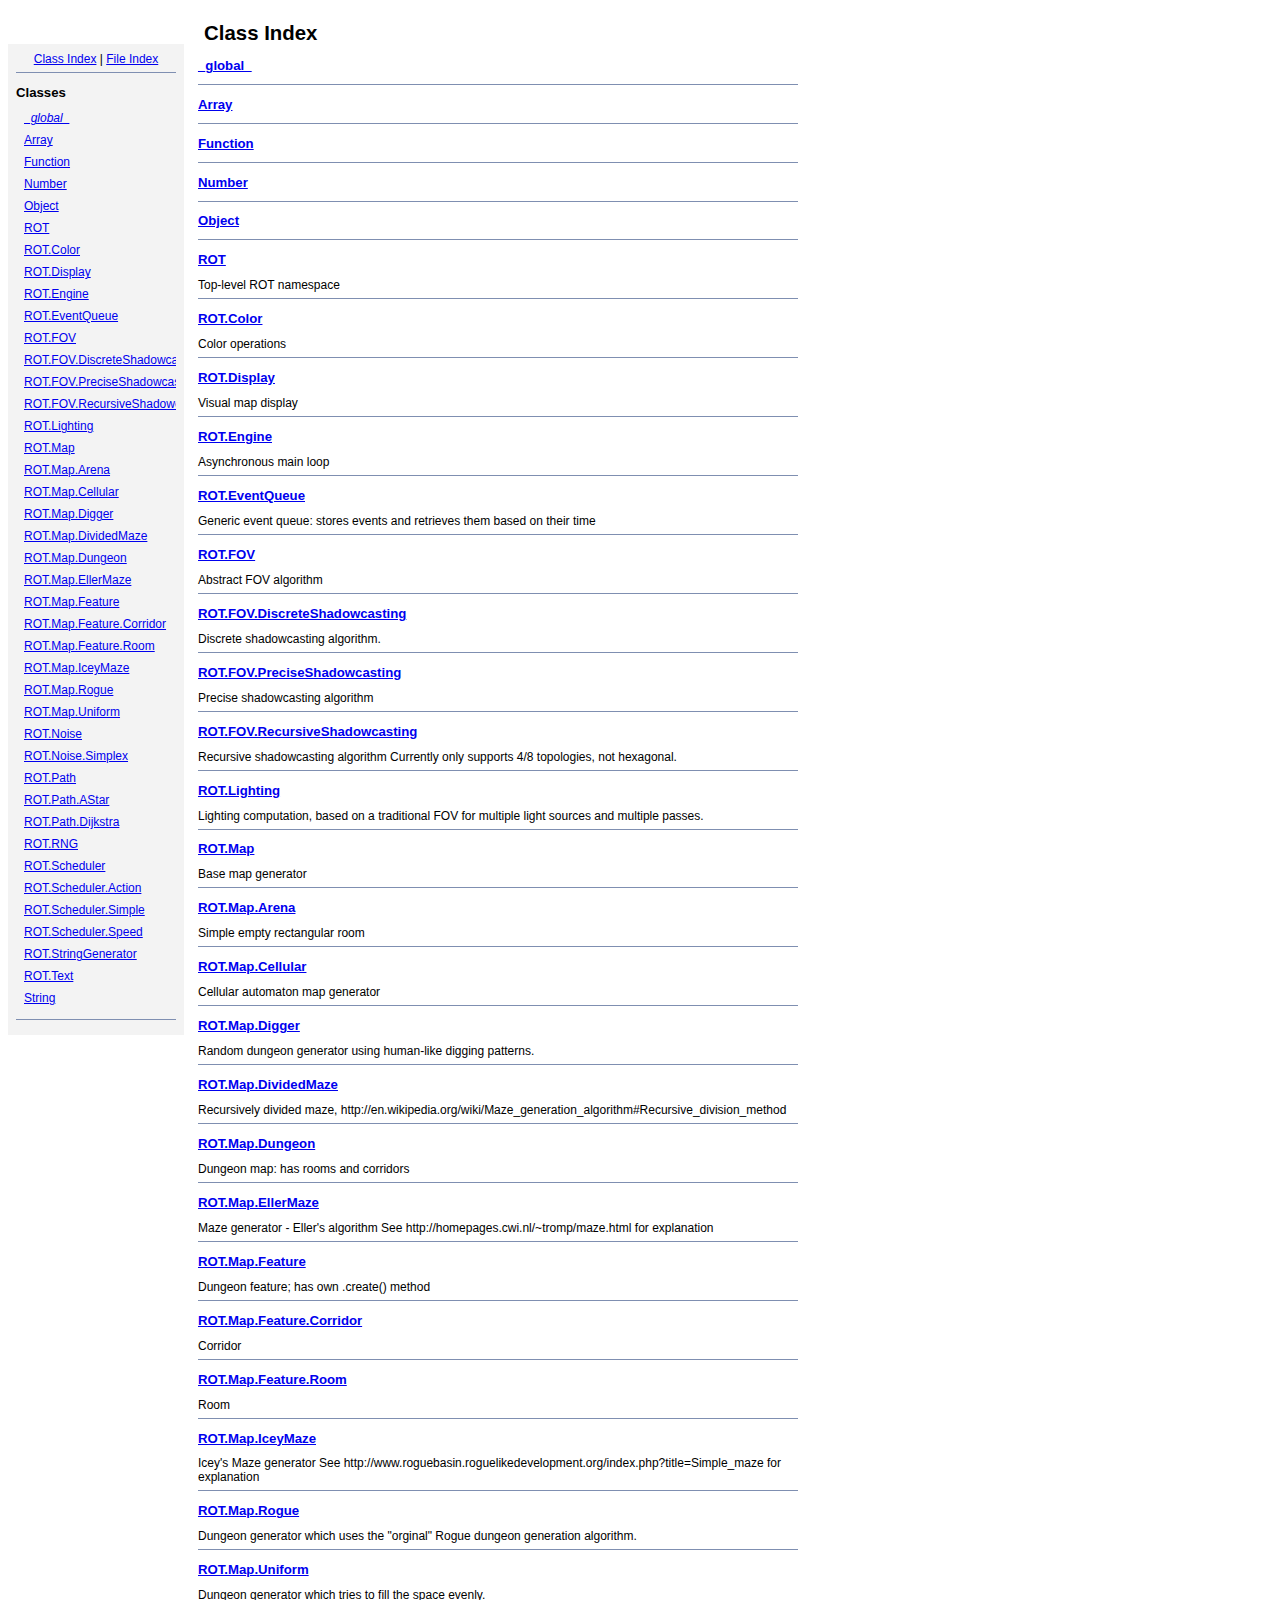
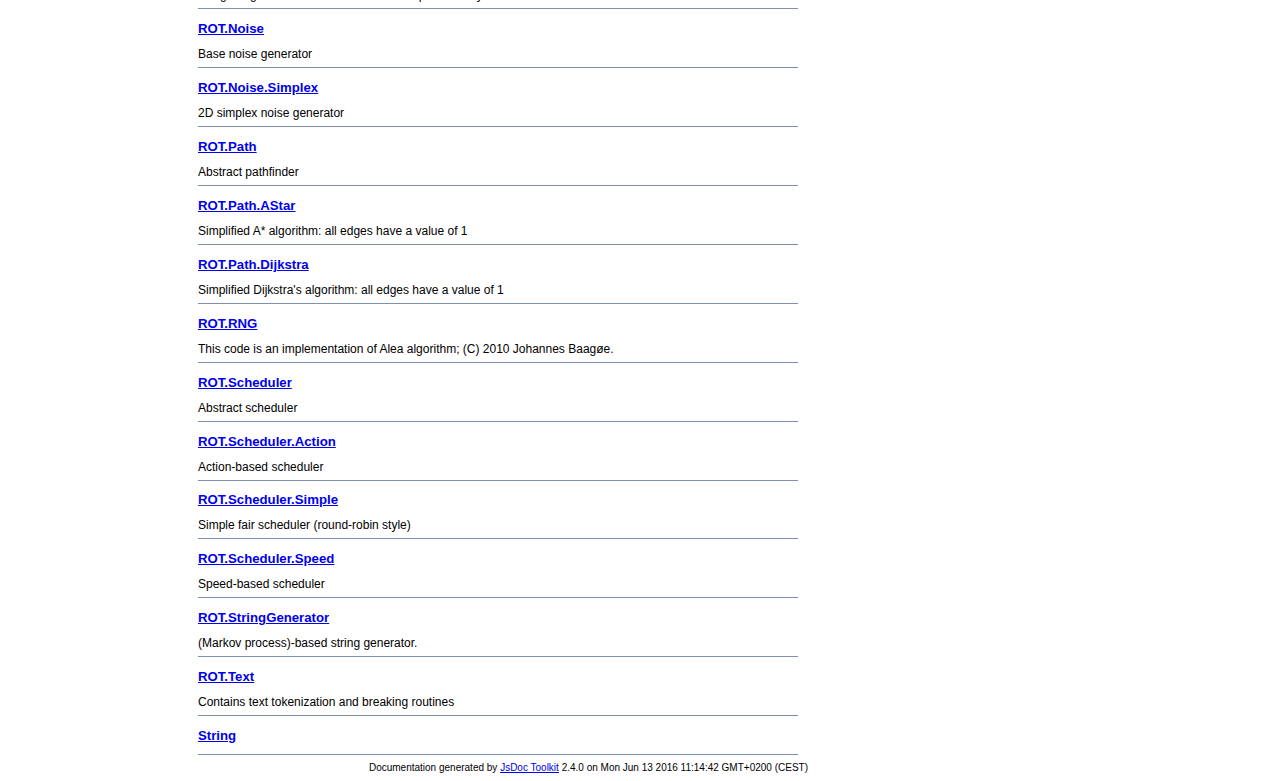
<file: doc/index.html>
<!DOCTYPE html PUBLIC "-//W3C//DTD XHTML 1.0 Transitional//EN"
        "http://www.w3.org/TR/xhtml1/DTD/xhtml1-transitional.dtd">
<html xmlns="http://www.w3.org/1999/xhtml" xml:lang="en" lang="en">
	<head>
		<meta http-equiv="content-type" content="text/html; charset=utf-8" />
		
		<title>JsDoc Reference - Index</title>
		<meta name="generator" content="JsDoc Toolkit" />
		
		<style type="text/css">
		/* default.css */
body
{
	font: 12px "Lucida Grande", Tahoma, Arial, Helvetica, sans-serif;
	width: 800px;
}

.header
{
	clear: both;
	background-color: #ccc;
	padding: 8px;
}

h1
{
	font-size: 150%;
	font-weight: bold;
	padding: 0;
	margin: 1em 0 0 .3em;
}

hr
{
	border: none 0;
	border-top: 1px solid #7F8FB1;
	height: 1px;
}

pre.code
{
	display: block;
	padding: 8px;
	border: 1px dashed #ccc;
}

#index
{
	margin-top: 24px;
	float: left;
	width: 160px;
	position: absolute;
	left: 8px;
	background-color: #F3F3F3;
	padding: 8px;
}

#content
{
	margin-left: 190px;
	width: 600px;
}

.classList
{
	list-style-type: none;
	padding: 0;
	margin: 0 0 0 8px;
	font-family: arial, sans-serif;
	font-size: 1em;
	overflow: auto;
}

.classList li
{
	padding: 0;
	margin: 0 0 8px 0;
}

.summaryTable { width: 100%; }

h1.classTitle
{
	font-size:170%;
	line-height:130%;
}

h2 { font-size: 110%; }
caption, div.sectionTitle
{
	background-color: #7F8FB1;
	color: #fff;
	font-size:130%;
	text-align: left;
	padding: 2px 6px 2px 6px;
	border: 1px #7F8FB1 solid;
}

div.sectionTitle { margin-bottom: 8px; }
.summaryTable thead { display: none; }

.summaryTable td
{
	vertical-align: top;
	padding: 4px;
	border-bottom: 1px #7F8FB1 solid;
	border-right: 1px #7F8FB1 solid;
}

/*col#summaryAttributes {}*/
.summaryTable td.attributes
{
	border-left: 1px #7F8FB1 solid;
	width: 140px;
	text-align: right;
}

td.attributes, .fixedFont
{
	line-height: 15px;
	color: #002EBE;
	font-family: "Courier New",Courier,monospace;
	font-size: 13px;
}

.summaryTable td.nameDescription
{
	text-align: left;
	font-size: 13px;
	line-height: 15px;
}

.summaryTable td.nameDescription, .description
{
	line-height: 15px;
	padding: 4px;
	padding-left: 4px;
}

.summaryTable { margin-bottom: 8px; }

ul.inheritsList
{
	list-style: square;
	margin-left: 20px;
	padding-left: 0;
}

.detailList {
	margin-left: 20px; 
	line-height: 15px;
}
.detailList dt { margin-left: 20px; }

.detailList .heading
{
	font-weight: bold;
	padding-bottom: 6px;
	margin-left: 0;
}

.light, td.attributes, .light a:link, .light a:visited
{
	color: #777;
	font-style: italic;
}

.fineprint
{
	text-align: right;
	font-size: 10px;
}
		</style>
	</head>
	
	<body>
		<div id="header">
</div>
		
		<div id="index">
			<div align="center"><a href="index.html">Class Index</a>
| <a href="files.html">File Index</a></div>
<hr />
<h2>Classes</h2>
<ul class="classList">
	
	<li><i><a href="symbols/_global_.html">_global_</a></i></li>
	
	<li><a href="symbols/Array.html">Array</a></li>
	
	<li><a href="symbols/Function.html">Function</a></li>
	
	<li><a href="symbols/Number.html">Number</a></li>
	
	<li><a href="symbols/Object.html">Object</a></li>
	
	<li><a href="symbols/ROT.html">ROT</a></li>
	
	<li><a href="symbols/ROT.Color.html">ROT.Color</a></li>
	
	<li><a href="symbols/ROT.Display.html">ROT.Display</a></li>
	
	<li><a href="symbols/ROT.Engine.html">ROT.Engine</a></li>
	
	<li><a href="symbols/ROT.EventQueue.html">ROT.EventQueue</a></li>
	
	<li><a href="symbols/ROT.FOV.html">ROT.FOV</a></li>
	
	<li><a href="symbols/ROT.FOV.DiscreteShadowcasting.html">ROT.FOV.DiscreteShadowcasting</a></li>
	
	<li><a href="symbols/ROT.FOV.PreciseShadowcasting.html">ROT.FOV.PreciseShadowcasting</a></li>
	
	<li><a href="symbols/ROT.FOV.RecursiveShadowcasting.html">ROT.FOV.RecursiveShadowcasting</a></li>
	
	<li><a href="symbols/ROT.Lighting.html">ROT.Lighting</a></li>
	
	<li><a href="symbols/ROT.Map.html">ROT.Map</a></li>
	
	<li><a href="symbols/ROT.Map.Arena.html">ROT.Map.Arena</a></li>
	
	<li><a href="symbols/ROT.Map.Cellular.html">ROT.Map.Cellular</a></li>
	
	<li><a href="symbols/ROT.Map.Digger.html">ROT.Map.Digger</a></li>
	
	<li><a href="symbols/ROT.Map.DividedMaze.html">ROT.Map.DividedMaze</a></li>
	
	<li><a href="symbols/ROT.Map.Dungeon.html">ROT.Map.Dungeon</a></li>
	
	<li><a href="symbols/ROT.Map.EllerMaze.html">ROT.Map.EllerMaze</a></li>
	
	<li><a href="symbols/ROT.Map.Feature.html">ROT.Map.Feature</a></li>
	
	<li><a href="symbols/ROT.Map.Feature.Corridor.html">ROT.Map.Feature.Corridor</a></li>
	
	<li><a href="symbols/ROT.Map.Feature.Room.html">ROT.Map.Feature.Room</a></li>
	
	<li><a href="symbols/ROT.Map.IceyMaze.html">ROT.Map.IceyMaze</a></li>
	
	<li><a href="symbols/ROT.Map.Rogue.html">ROT.Map.Rogue</a></li>
	
	<li><a href="symbols/ROT.Map.Uniform.html">ROT.Map.Uniform</a></li>
	
	<li><a href="symbols/ROT.Noise.html">ROT.Noise</a></li>
	
	<li><a href="symbols/ROT.Noise.Simplex.html">ROT.Noise.Simplex</a></li>
	
	<li><a href="symbols/ROT.Path.html">ROT.Path</a></li>
	
	<li><a href="symbols/ROT.Path.AStar.html">ROT.Path.AStar</a></li>
	
	<li><a href="symbols/ROT.Path.Dijkstra.html">ROT.Path.Dijkstra</a></li>
	
	<li><a href="symbols/ROT.RNG.html">ROT.RNG</a></li>
	
	<li><a href="symbols/ROT.Scheduler.html">ROT.Scheduler</a></li>
	
	<li><a href="symbols/ROT.Scheduler.Action.html">ROT.Scheduler.Action</a></li>
	
	<li><a href="symbols/ROT.Scheduler.Simple.html">ROT.Scheduler.Simple</a></li>
	
	<li><a href="symbols/ROT.Scheduler.Speed.html">ROT.Scheduler.Speed</a></li>
	
	<li><a href="symbols/ROT.StringGenerator.html">ROT.StringGenerator</a></li>
	
	<li><a href="symbols/ROT.Text.html">ROT.Text</a></li>
	
	<li><a href="symbols/String.html">String</a></li>
	
</ul>
<hr />
		</div>
		
		<div id="content">
			<h1 class="classTitle">Class Index</h1>
			
			
			<div>
				<h2><a href="symbols/_global_.html">_global_</a></h2>
				
			</div>
			<hr />
			
			<div>
				<h2><a href="symbols/Array.html">Array</a></h2>
				
			</div>
			<hr />
			
			<div>
				<h2><a href="symbols/Function.html">Function</a></h2>
				
			</div>
			<hr />
			
			<div>
				<h2><a href="symbols/Number.html">Number</a></h2>
				
			</div>
			<hr />
			
			<div>
				<h2><a href="symbols/Object.html">Object</a></h2>
				
			</div>
			<hr />
			
			<div>
				<h2><a href="symbols/ROT.html">ROT</a></h2>
				Top-level ROT namespace
			</div>
			<hr />
			
			<div>
				<h2><a href="symbols/ROT.Color.html">ROT.Color</a></h2>
				Color operations
			</div>
			<hr />
			
			<div>
				<h2><a href="symbols/ROT.Display.html">ROT.Display</a></h2>
				Visual map display
			</div>
			<hr />
			
			<div>
				<h2><a href="symbols/ROT.Engine.html">ROT.Engine</a></h2>
				Asynchronous main loop
			</div>
			<hr />
			
			<div>
				<h2><a href="symbols/ROT.EventQueue.html">ROT.EventQueue</a></h2>
				Generic event queue: stores events and retrieves them based on their time
			</div>
			<hr />
			
			<div>
				<h2><a href="symbols/ROT.FOV.html">ROT.FOV</a></h2>
				Abstract FOV algorithm
			</div>
			<hr />
			
			<div>
				<h2><a href="symbols/ROT.FOV.DiscreteShadowcasting.html">ROT.FOV.DiscreteShadowcasting</a></h2>
				Discrete shadowcasting algorithm.
			</div>
			<hr />
			
			<div>
				<h2><a href="symbols/ROT.FOV.PreciseShadowcasting.html">ROT.FOV.PreciseShadowcasting</a></h2>
				Precise shadowcasting algorithm
			</div>
			<hr />
			
			<div>
				<h2><a href="symbols/ROT.FOV.RecursiveShadowcasting.html">ROT.FOV.RecursiveShadowcasting</a></h2>
				Recursive shadowcasting algorithm
Currently only supports 4/8 topologies, not hexagonal.
			</div>
			<hr />
			
			<div>
				<h2><a href="symbols/ROT.Lighting.html">ROT.Lighting</a></h2>
				Lighting computation, based on a traditional FOV for multiple light sources and multiple passes.
			</div>
			<hr />
			
			<div>
				<h2><a href="symbols/ROT.Map.html">ROT.Map</a></h2>
				Base map generator
			</div>
			<hr />
			
			<div>
				<h2><a href="symbols/ROT.Map.Arena.html">ROT.Map.Arena</a></h2>
				Simple empty rectangular room
			</div>
			<hr />
			
			<div>
				<h2><a href="symbols/ROT.Map.Cellular.html">ROT.Map.Cellular</a></h2>
				Cellular automaton map generator
			</div>
			<hr />
			
			<div>
				<h2><a href="symbols/ROT.Map.Digger.html">ROT.Map.Digger</a></h2>
				Random dungeon generator using human-like digging patterns.
			</div>
			<hr />
			
			<div>
				<h2><a href="symbols/ROT.Map.DividedMaze.html">ROT.Map.DividedMaze</a></h2>
				Recursively divided maze, http://en.wikipedia.org/wiki/Maze_generation_algorithm#Recursive_division_method
			</div>
			<hr />
			
			<div>
				<h2><a href="symbols/ROT.Map.Dungeon.html">ROT.Map.Dungeon</a></h2>
				Dungeon map: has rooms and corridors
			</div>
			<hr />
			
			<div>
				<h2><a href="symbols/ROT.Map.EllerMaze.html">ROT.Map.EllerMaze</a></h2>
				Maze generator - Eller's algorithm
See http://homepages.cwi.nl/~tromp/maze.html for explanation
			</div>
			<hr />
			
			<div>
				<h2><a href="symbols/ROT.Map.Feature.html">ROT.Map.Feature</a></h2>
				Dungeon feature; has own .create() method
			</div>
			<hr />
			
			<div>
				<h2><a href="symbols/ROT.Map.Feature.Corridor.html">ROT.Map.Feature.Corridor</a></h2>
				Corridor
			</div>
			<hr />
			
			<div>
				<h2><a href="symbols/ROT.Map.Feature.Room.html">ROT.Map.Feature.Room</a></h2>
				Room
			</div>
			<hr />
			
			<div>
				<h2><a href="symbols/ROT.Map.IceyMaze.html">ROT.Map.IceyMaze</a></h2>
				Icey's Maze generator
See http://www.roguebasin.roguelikedevelopment.org/index.php?title=Simple_maze for explanation
			</div>
			<hr />
			
			<div>
				<h2><a href="symbols/ROT.Map.Rogue.html">ROT.Map.Rogue</a></h2>
				Dungeon generator which uses the "orginal" Rogue dungeon generation algorithm.
			</div>
			<hr />
			
			<div>
				<h2><a href="symbols/ROT.Map.Uniform.html">ROT.Map.Uniform</a></h2>
				Dungeon generator which tries to fill the space evenly.
			</div>
			<hr />
			
			<div>
				<h2><a href="symbols/ROT.Noise.html">ROT.Noise</a></h2>
				Base noise generator
			</div>
			<hr />
			
			<div>
				<h2><a href="symbols/ROT.Noise.Simplex.html">ROT.Noise.Simplex</a></h2>
				2D simplex noise generator
			</div>
			<hr />
			
			<div>
				<h2><a href="symbols/ROT.Path.html">ROT.Path</a></h2>
				Abstract pathfinder
			</div>
			<hr />
			
			<div>
				<h2><a href="symbols/ROT.Path.AStar.html">ROT.Path.AStar</a></h2>
				Simplified A* algorithm: all edges have a value of 1
			</div>
			<hr />
			
			<div>
				<h2><a href="symbols/ROT.Path.Dijkstra.html">ROT.Path.Dijkstra</a></h2>
				Simplified Dijkstra's algorithm: all edges have a value of 1
			</div>
			<hr />
			
			<div>
				<h2><a href="symbols/ROT.RNG.html">ROT.RNG</a></h2>
				This code is an implementation of Alea algorithm; (C) 2010 Johannes Baagøe.
			</div>
			<hr />
			
			<div>
				<h2><a href="symbols/ROT.Scheduler.html">ROT.Scheduler</a></h2>
				Abstract scheduler
			</div>
			<hr />
			
			<div>
				<h2><a href="symbols/ROT.Scheduler.Action.html">ROT.Scheduler.Action</a></h2>
				Action-based scheduler
			</div>
			<hr />
			
			<div>
				<h2><a href="symbols/ROT.Scheduler.Simple.html">ROT.Scheduler.Simple</a></h2>
				Simple fair scheduler (round-robin style)
			</div>
			<hr />
			
			<div>
				<h2><a href="symbols/ROT.Scheduler.Speed.html">ROT.Scheduler.Speed</a></h2>
				Speed-based scheduler
			</div>
			<hr />
			
			<div>
				<h2><a href="symbols/ROT.StringGenerator.html">ROT.StringGenerator</a></h2>
				(Markov process)-based string generator.
			</div>
			<hr />
			
			<div>
				<h2><a href="symbols/ROT.Text.html">ROT.Text</a></h2>
				Contains text tokenization and breaking routines
			</div>
			<hr />
			
			<div>
				<h2><a href="symbols/String.html">String</a></h2>
				
			</div>
			<hr />
			
			
		</div>
		<div class="fineprint" style="clear:both">
			
			Documentation generated by <a href="http://code.google.com/p/jsdoc-toolkit/" target="_blankt">JsDoc Toolkit</a> 2.4.0 on Mon Jun 13 2016 11:14:42 GMT+0200 (CEST)
		</div>
	</body>
</html>
</file>
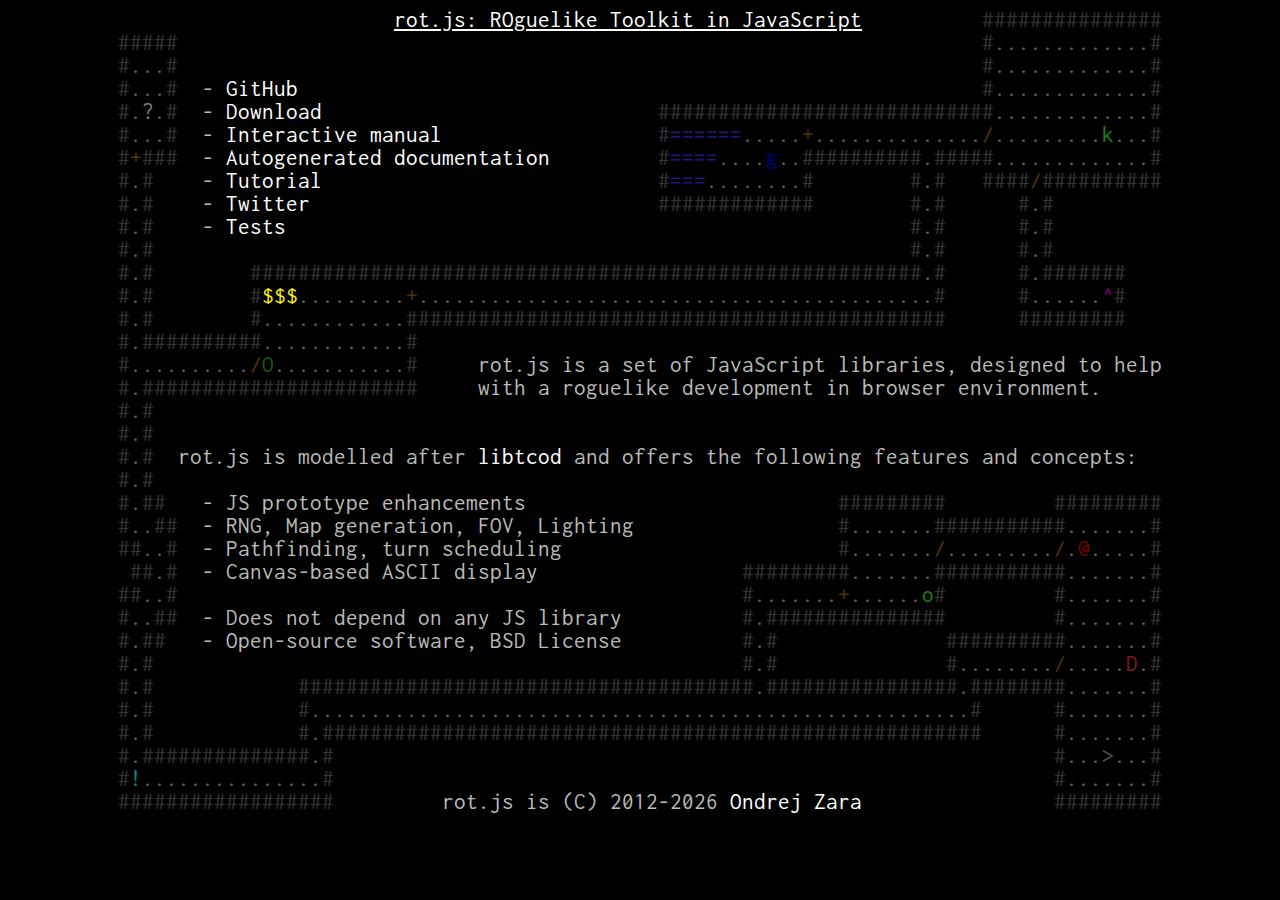
<file: hp/index.html>
<!doctype html>
<html>
	<head>
		<meta charset="utf-8" />
		<link rel="stylesheet" type="text/css" href="hp.css" />
	</head>
	<body>
		<pre>
                       rot.js: ROguelike Toolkit in JavaScript          ###############
#####                                                                   #.............#
#...#                                                                   #.............#
#...#  - GitHub                                                         #.............#
#.?.#  - Download                            ############################.............#
#...#  - Interactive manual                  #======.....+............../.............#
#+###  - Autogenerated documentation         #====.......##########.#####.............#
#.#    - Tutorial                            #===........#        #.#   ####/##########
#.#    - Twitter                             #############        #.#      #.#         
#.#    - Tests                                                    #.#      #.#         
#.#                                                               #.#      #.#         
#.#        ########################################################.#      #.#######   
#.#        #$$$.........+...........................................#      #......^#   
#.#        #............#############################################      #########   
#.##########............#                                                              
#........../............#     rot.js is a set of JavaScript libraries, designed to help
#.#######################     with a roguelike development in browser environment.     
#.#                                                                                    
#.#                                                                                    
#.#  rot.js is modelled after libtcod and offers the following features and concepts:  
#.#                                                                                    
#.##   - JS prototype enhancements                          #########         #########
#..##  - RNG, Map generation, FOV, Lighting                 #.......###########.......#
##..#  - Pathfinding, turn scheduling                       #......./........./.......#
 ##.#  - Canvas-based ASCII display                 #########.......###########.......#
##..#                                               #.......+.......#         #.......#
#..##  - Does not depend on any JS library          #.###############         #.......#
#.##   - Open-source software, BSD License          #.#              ##########.......#
#.#                                                 #.#              #......../.......#
#.#            ######################################.################.########.......#
#.#            #.......................................................#      #.......#
#.#            #.#######################################################      #.......#
#.##############.#                                                            #...>...#
#!...............#                                                            #.......#
##################         rot.js is (C) 2012-YYYY Ondrej Zara                #########
</pre>
		<script src="hp.js"></script>
	</body>
</html>
</file>
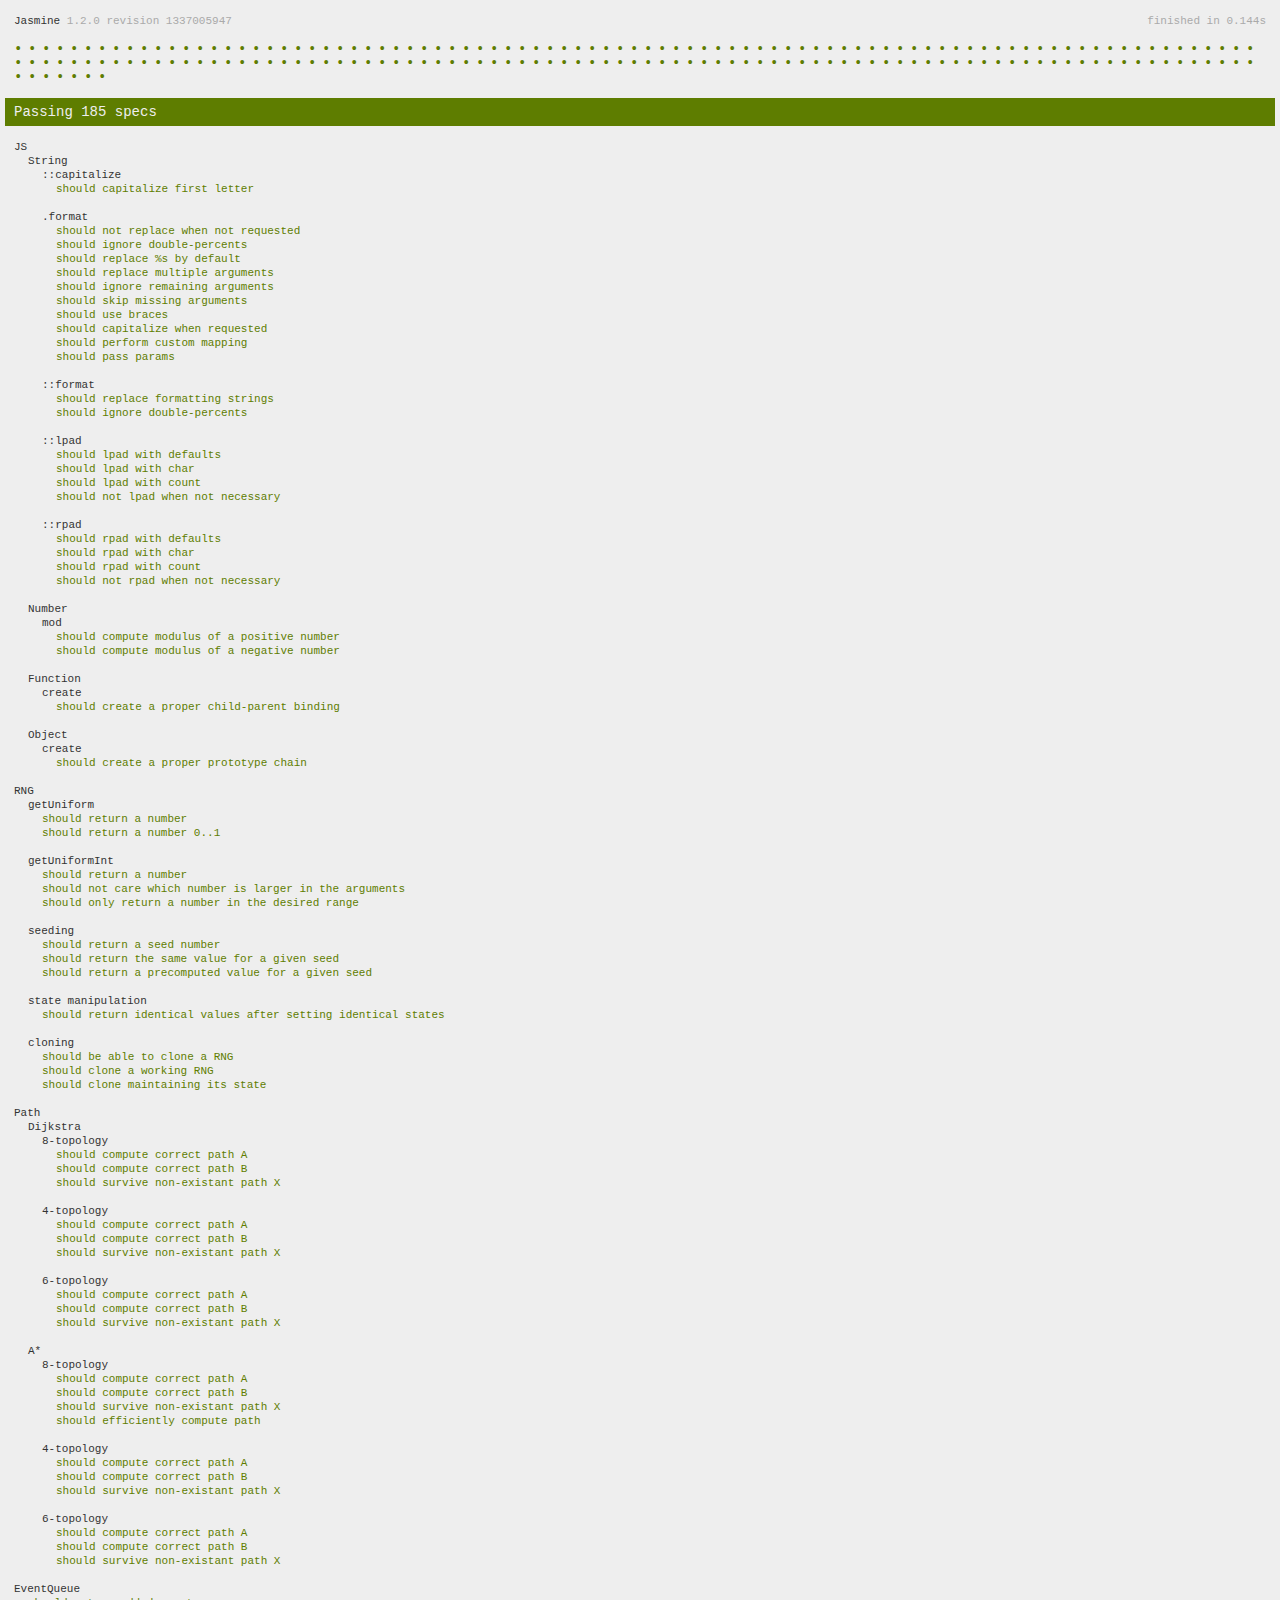
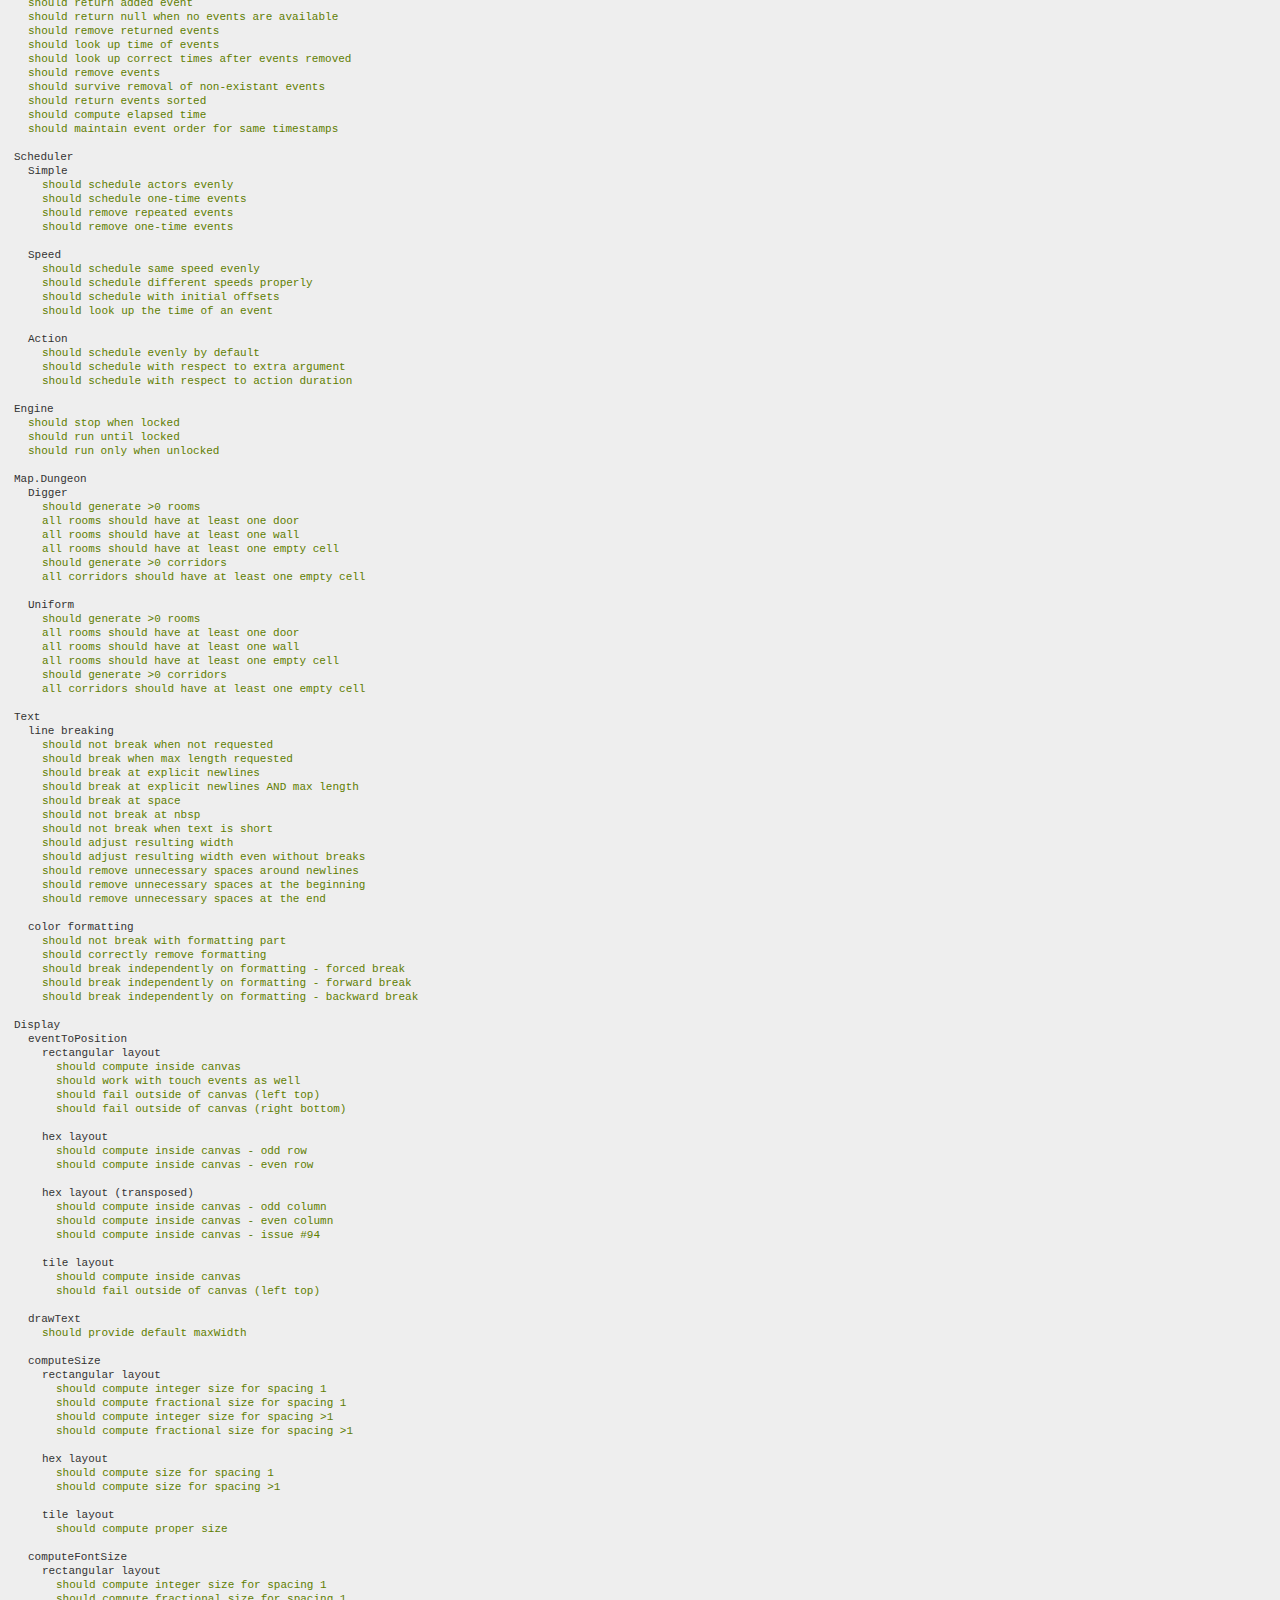
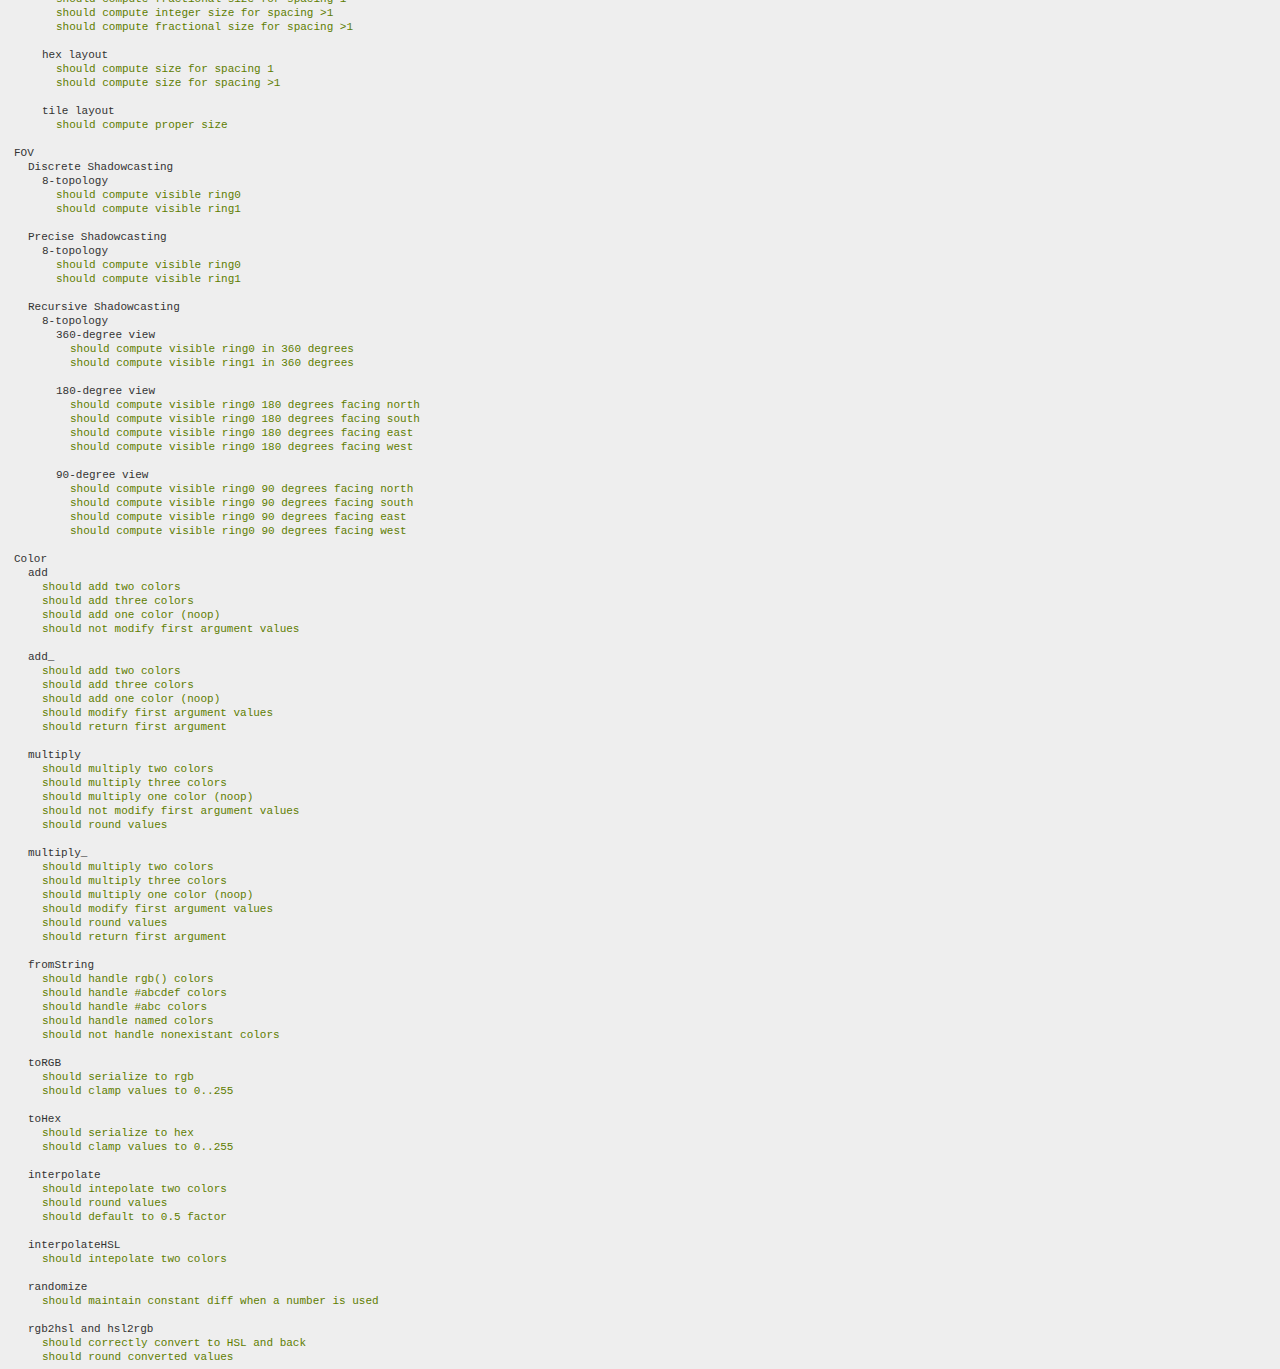
<file: tests/index.html>
<!doctype html>
<html>
<head>
	<meta charset="utf-8" />
	<title>rot.js tests</title>

	<link rel="shortcut icon" type="image/png" href="lib/jasmine-1.2.0/jasmine_favicon.png">
	<link rel="stylesheet" type="text/css" href="lib/jasmine-1.2.0/jasmine.css">

	<script>
		if (!Function.prototype.bind) {
			/**
			 * ES5 Function.prototype.bind for rhino
			 */
			Function.prototype.bind = function(thisObj) { 
				var fn = this;
				var args = Array.prototype.slice.call(arguments, 1); 
				return function() { 
					return fn.apply(thisObj, args.concat(Array.prototype.slice.call(arguments))); 
				}
			}
		};
		if (!String.prototype.trim) {
			/**
			 * ES5 String.prototype.trim for rhino
			 */
			String.prototype.trim = function() {
				return this.replace(/^\s+|\s+$/g, "");
			}
		};
	</script>

	<script src="lib/jasmine-1.2.0/jasmine.js"></script>
	<script src="lib/jasmine-1.2.0/jasmine-html.js"></script>
	<script src="reporters/jasmine.console_reporter.js"></script>

	<script src="../rot.js"></script>

	<script src="spec/js.js"></script>
	<script src="spec/rng.js"></script>
	<script src="spec/path.js"></script>
	<script src="spec/eventqueue.js"></script>
	<script src="spec/scheduler.js"></script>
	<script src="spec/engine.js"></script>
	<script src="spec/dungeon.js"></script>
	<script src="spec/text.js"></script>
	<script src="spec/display.js"></script>
	<script src="spec/fov.js"></script>
	<script src="spec/color.js"></script>

	<script type="text/javascript">
		(function() {
			var jasmineEnv = jasmine.getEnv();

			jasmineEnv.addReporter(new jasmine.ConsoleReporter());

			var htmlReporter = new jasmine.HtmlReporter();
			jasmineEnv.addReporter(htmlReporter);

			jasmineEnv.specFilter = function(spec) {
				return htmlReporter.specFilter(spec);
			};

			var currentWindowOnload = window.onload;

			window.onload = function() {
				if (currentWindowOnload) { currentWindowOnload(); }
				jasmineEnv.execute();
			};
		})();
	</script>
</head>

<body>
</body>
</html>
</file>
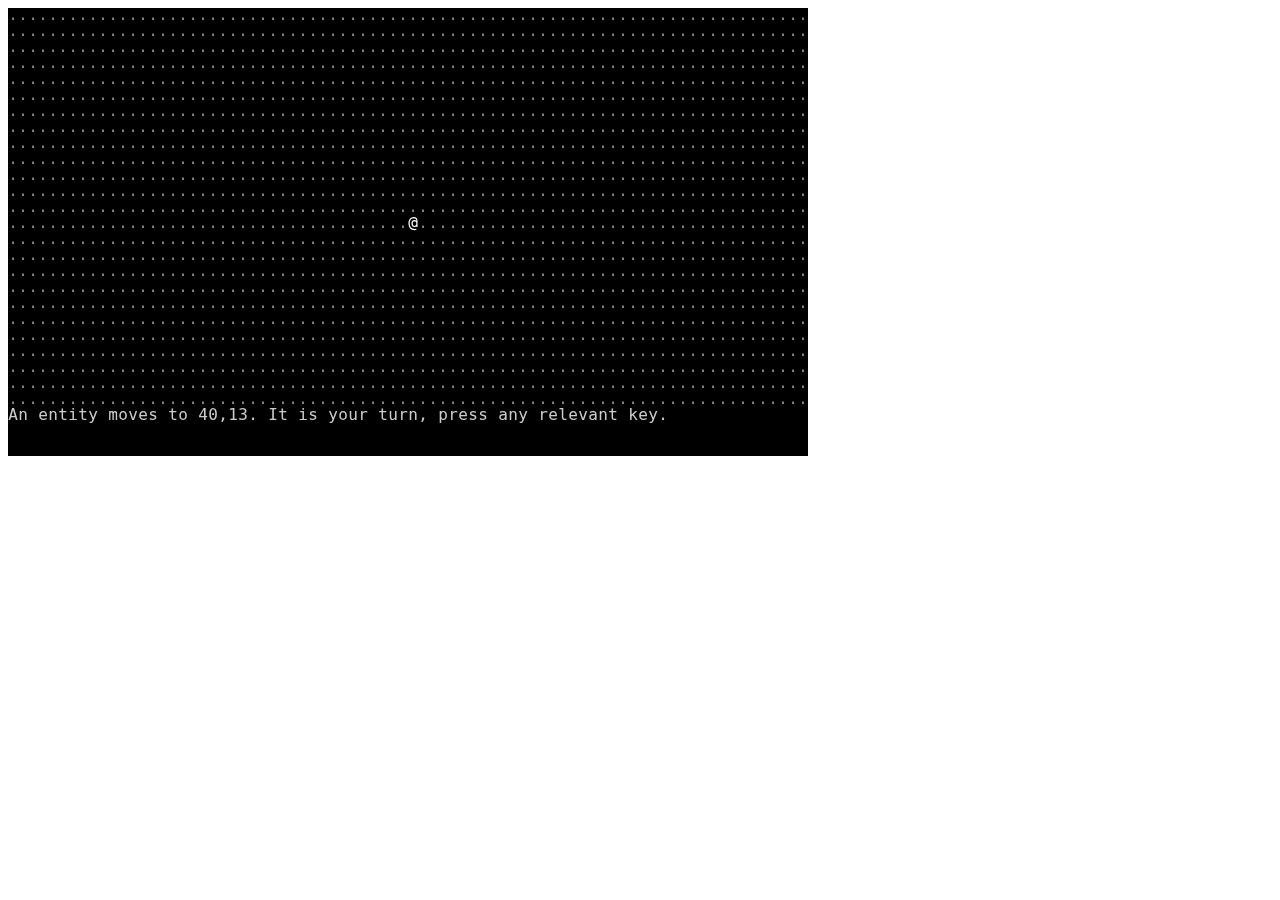
<file: addons/sample.html>
<!doctype html>
<html>
	<head>
		<meta charset="utf-8" />

		<script type="text/javascript" src="../rot.min.js"></script>
		<script type="text/javascript" src="xy.js"></script>
		<script type="text/javascript" src="entity.js"></script>
		<script type="text/javascript" src="being.js"></script>
		<script type="text/javascript" src="player.js"></script>
		<script type="text/javascript" src="level.js"></script>
		<script type="text/javascript" src="textbuffer.js"></script>
		<script type="text/javascript" src="game.js"></script>
		<script>Game.init();</script>
	</head>
	<body>
	</body>
</html>
</file>
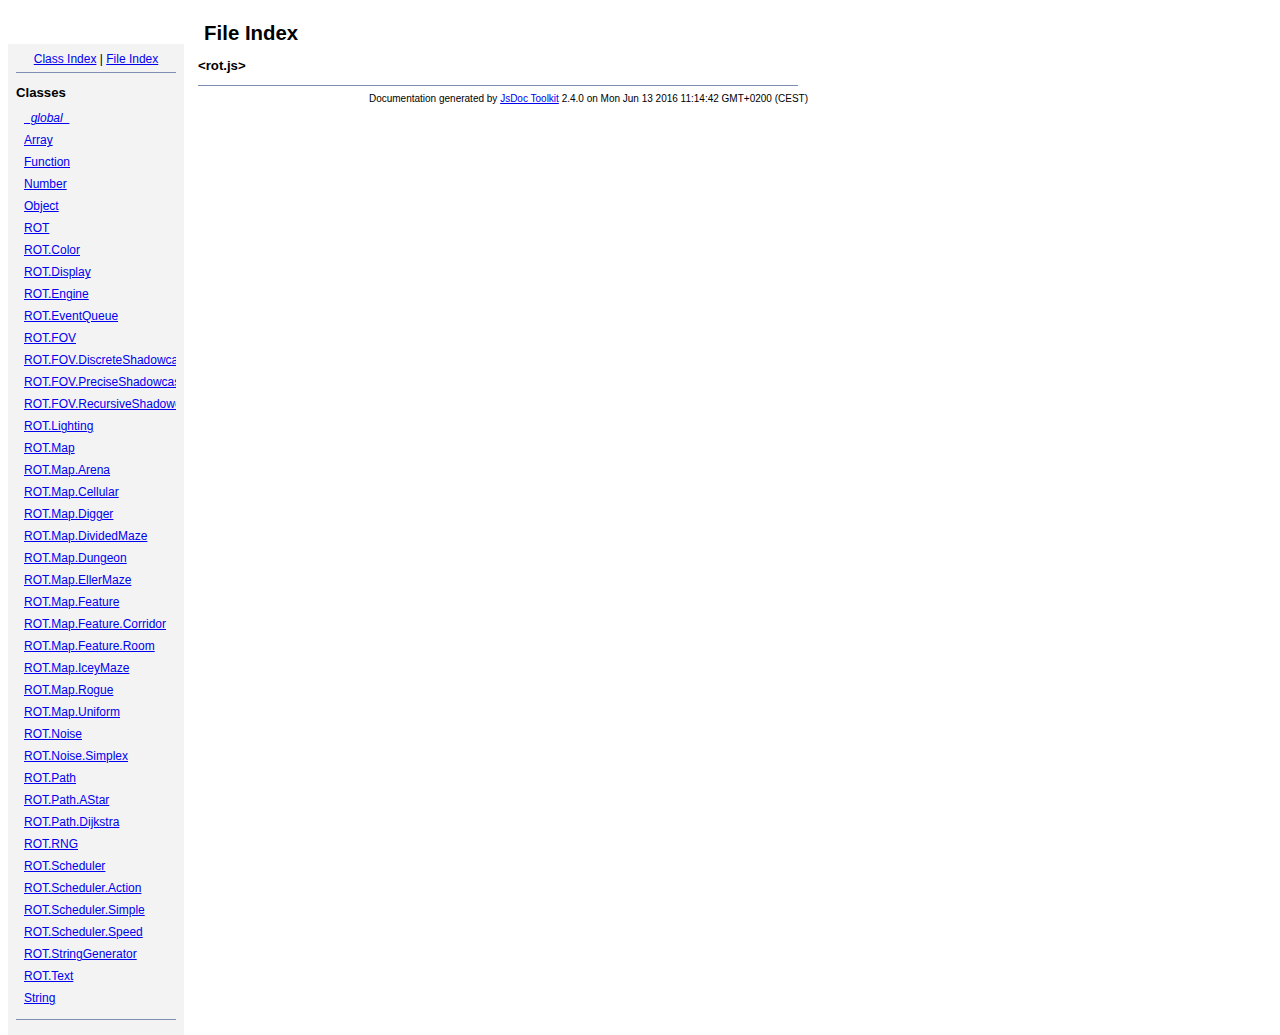
<file: doc/files.html>
<!DOCTYPE html PUBLIC "-//W3C//DTD XHTML 1.0 Transitional//EN"
        "http://www.w3.org/TR/xhtml1/DTD/xhtml1-transitional.dtd">
<html xmlns="http://www.w3.org/1999/xhtml" xml:lang="en" lang="en">
	<head>
		<meta http-equiv="content-type" content="text/html; charset=utf-8" />
		
		<title>JsDoc Reference - File Index</title>
		<meta name="generator" content="JsDoc Toolkit" />
		
		<style type="text/css">
		/* default.css */
body
{
	font: 12px "Lucida Grande", Tahoma, Arial, Helvetica, sans-serif;
	width: 800px;
}

.header
{
	clear: both;
	background-color: #ccc;
	padding: 8px;
}

h1
{
	font-size: 150%;
	font-weight: bold;
	padding: 0;
	margin: 1em 0 0 .3em;
}

hr
{
	border: none 0;
	border-top: 1px solid #7F8FB1;
	height: 1px;
}

pre.code
{
	display: block;
	padding: 8px;
	border: 1px dashed #ccc;
}

#index
{
	margin-top: 24px;
	float: left;
	width: 160px;
	position: absolute;
	left: 8px;
	background-color: #F3F3F3;
	padding: 8px;
}

#content
{
	margin-left: 190px;
	width: 600px;
}

.classList
{
	list-style-type: none;
	padding: 0;
	margin: 0 0 0 8px;
	font-family: arial, sans-serif;
	font-size: 1em;
	overflow: auto;
}

.classList li
{
	padding: 0;
	margin: 0 0 8px 0;
}

.summaryTable { width: 100%; }

h1.classTitle
{
	font-size:170%;
	line-height:130%;
}

h2 { font-size: 110%; }
caption, div.sectionTitle
{
	background-color: #7F8FB1;
	color: #fff;
	font-size:130%;
	text-align: left;
	padding: 2px 6px 2px 6px;
	border: 1px #7F8FB1 solid;
}

div.sectionTitle { margin-bottom: 8px; }
.summaryTable thead { display: none; }

.summaryTable td
{
	vertical-align: top;
	padding: 4px;
	border-bottom: 1px #7F8FB1 solid;
	border-right: 1px #7F8FB1 solid;
}

/*col#summaryAttributes {}*/
.summaryTable td.attributes
{
	border-left: 1px #7F8FB1 solid;
	width: 140px;
	text-align: right;
}

td.attributes, .fixedFont
{
	line-height: 15px;
	color: #002EBE;
	font-family: "Courier New",Courier,monospace;
	font-size: 13px;
}

.summaryTable td.nameDescription
{
	text-align: left;
	font-size: 13px;
	line-height: 15px;
}

.summaryTable td.nameDescription, .description
{
	line-height: 15px;
	padding: 4px;
	padding-left: 4px;
}

.summaryTable { margin-bottom: 8px; }

ul.inheritsList
{
	list-style: square;
	margin-left: 20px;
	padding-left: 0;
}

.detailList {
	margin-left: 20px; 
	line-height: 15px;
}
.detailList dt { margin-left: 20px; }

.detailList .heading
{
	font-weight: bold;
	padding-bottom: 6px;
	margin-left: 0;
}

.light, td.attributes, .light a:link, .light a:visited
{
	color: #777;
	font-style: italic;
}

.fineprint
{
	text-align: right;
	font-size: 10px;
}
		</style>
	</head>
	
	<body>
		<div id="header">
</div>
		
		<div id="index">
			<div align="center"><a href="index.html">Class Index</a>
| <a href="files.html">File Index</a></div>
<hr />
<h2>Classes</h2>
<ul class="classList">
	
	<li><i><a href="symbols/_global_.html">_global_</a></i></li>
	
	<li><a href="symbols/Array.html">Array</a></li>
	
	<li><a href="symbols/Function.html">Function</a></li>
	
	<li><a href="symbols/Number.html">Number</a></li>
	
	<li><a href="symbols/Object.html">Object</a></li>
	
	<li><a href="symbols/ROT.html">ROT</a></li>
	
	<li><a href="symbols/ROT.Color.html">ROT.Color</a></li>
	
	<li><a href="symbols/ROT.Display.html">ROT.Display</a></li>
	
	<li><a href="symbols/ROT.Engine.html">ROT.Engine</a></li>
	
	<li><a href="symbols/ROT.EventQueue.html">ROT.EventQueue</a></li>
	
	<li><a href="symbols/ROT.FOV.html">ROT.FOV</a></li>
	
	<li><a href="symbols/ROT.FOV.DiscreteShadowcasting.html">ROT.FOV.DiscreteShadowcasting</a></li>
	
	<li><a href="symbols/ROT.FOV.PreciseShadowcasting.html">ROT.FOV.PreciseShadowcasting</a></li>
	
	<li><a href="symbols/ROT.FOV.RecursiveShadowcasting.html">ROT.FOV.RecursiveShadowcasting</a></li>
	
	<li><a href="symbols/ROT.Lighting.html">ROT.Lighting</a></li>
	
	<li><a href="symbols/ROT.Map.html">ROT.Map</a></li>
	
	<li><a href="symbols/ROT.Map.Arena.html">ROT.Map.Arena</a></li>
	
	<li><a href="symbols/ROT.Map.Cellular.html">ROT.Map.Cellular</a></li>
	
	<li><a href="symbols/ROT.Map.Digger.html">ROT.Map.Digger</a></li>
	
	<li><a href="symbols/ROT.Map.DividedMaze.html">ROT.Map.DividedMaze</a></li>
	
	<li><a href="symbols/ROT.Map.Dungeon.html">ROT.Map.Dungeon</a></li>
	
	<li><a href="symbols/ROT.Map.EllerMaze.html">ROT.Map.EllerMaze</a></li>
	
	<li><a href="symbols/ROT.Map.Feature.html">ROT.Map.Feature</a></li>
	
	<li><a href="symbols/ROT.Map.Feature.Corridor.html">ROT.Map.Feature.Corridor</a></li>
	
	<li><a href="symbols/ROT.Map.Feature.Room.html">ROT.Map.Feature.Room</a></li>
	
	<li><a href="symbols/ROT.Map.IceyMaze.html">ROT.Map.IceyMaze</a></li>
	
	<li><a href="symbols/ROT.Map.Rogue.html">ROT.Map.Rogue</a></li>
	
	<li><a href="symbols/ROT.Map.Uniform.html">ROT.Map.Uniform</a></li>
	
	<li><a href="symbols/ROT.Noise.html">ROT.Noise</a></li>
	
	<li><a href="symbols/ROT.Noise.Simplex.html">ROT.Noise.Simplex</a></li>
	
	<li><a href="symbols/ROT.Path.html">ROT.Path</a></li>
	
	<li><a href="symbols/ROT.Path.AStar.html">ROT.Path.AStar</a></li>
	
	<li><a href="symbols/ROT.Path.Dijkstra.html">ROT.Path.Dijkstra</a></li>
	
	<li><a href="symbols/ROT.RNG.html">ROT.RNG</a></li>
	
	<li><a href="symbols/ROT.Scheduler.html">ROT.Scheduler</a></li>
	
	<li><a href="symbols/ROT.Scheduler.Action.html">ROT.Scheduler.Action</a></li>
	
	<li><a href="symbols/ROT.Scheduler.Simple.html">ROT.Scheduler.Simple</a></li>
	
	<li><a href="symbols/ROT.Scheduler.Speed.html">ROT.Scheduler.Speed</a></li>
	
	<li><a href="symbols/ROT.StringGenerator.html">ROT.StringGenerator</a></li>
	
	<li><a href="symbols/ROT.Text.html">ROT.Text</a></li>
	
	<li><a href="symbols/String.html">String</a></li>
	
</ul>
<hr />
		</div>
		
		<div id="content">
			<h1 class="classTitle">File Index</h1>
			
			
			<div>
				<h2>&lt;rot.js&gt;</h2>
				
				<dl>
					
					
					
					
				</dl>
			</div>
			<hr />
			
			
		</div>
		<div class="fineprint" style="clear:both">
			
			Documentation generated by <a href="http://code.google.com/p/jsdoc-toolkit/" target="_blankt">JsDoc Toolkit</a> 2.4.0 on Mon Jun 13 2016 11:14:42 GMT+0200 (CEST)
		</div>
	</body>
</html>
</file>
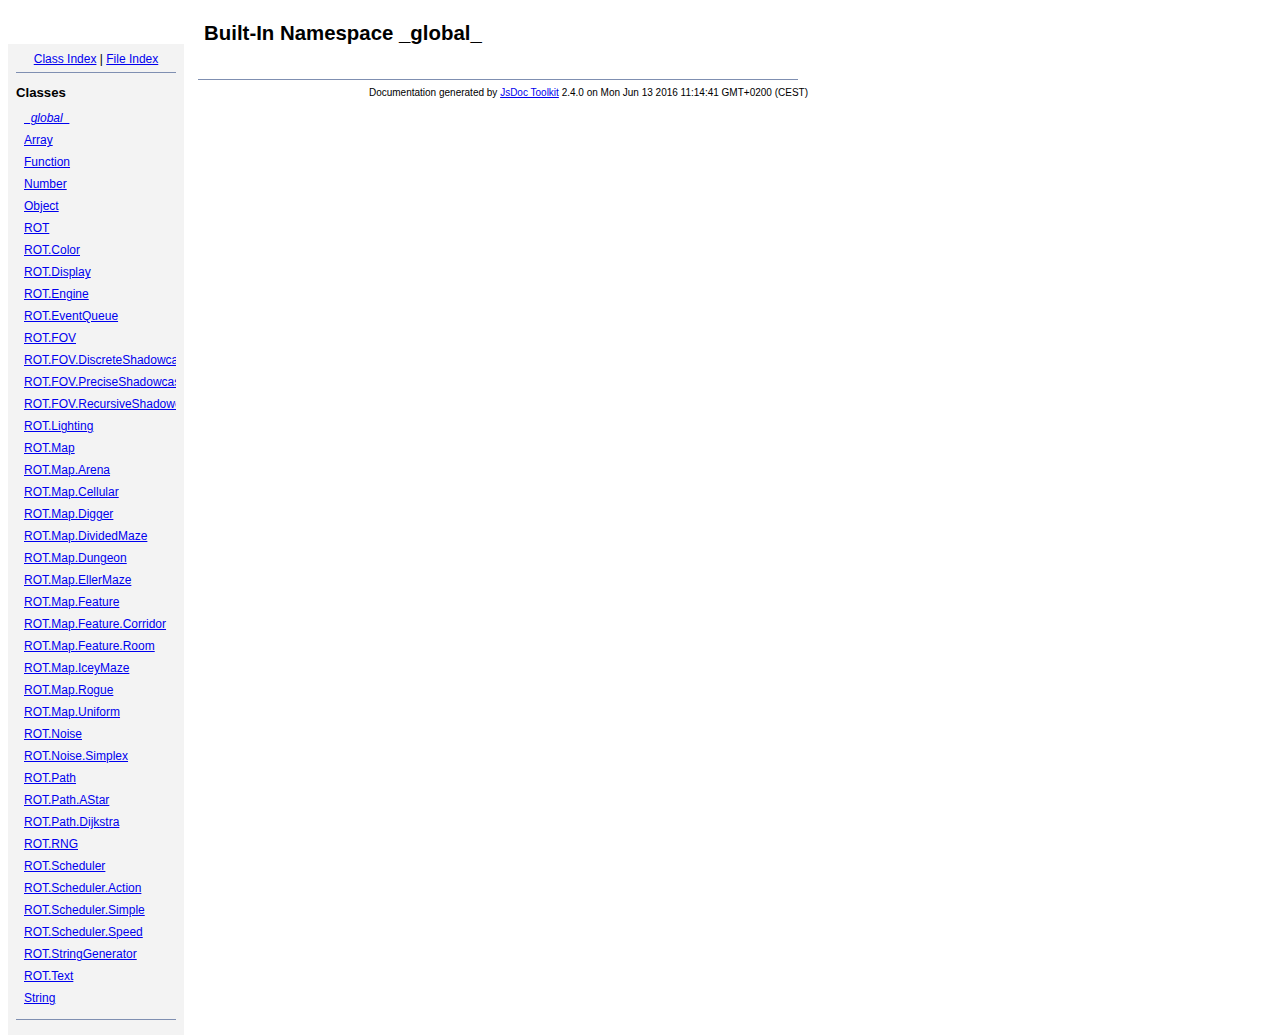
<file: doc/symbols/_global_.html>
<!DOCTYPE html PUBLIC "-//W3C//DTD XHTML 1.0 Transitional//EN"
        "http://www.w3.org/TR/xhtml1/DTD/xhtml1-transitional.dtd">
<html xmlns="http://www.w3.org/1999/xhtml" xml:lang="en" lang="en">
	<head>
		<meta http-equiv="content-type" content="text/html; charset=utf-8" />
		<meta name="generator" content="JsDoc Toolkit" />
		
		<title>JsDoc Reference - _global_</title>

		<style type="text/css">
			/* default.css */
body
{
	font: 12px "Lucida Grande", Tahoma, Arial, Helvetica, sans-serif;
	width: 800px;
}

.header
{
	clear: both;
	background-color: #ccc;
	padding: 8px;
}

h1
{
	font-size: 150%;
	font-weight: bold;
	padding: 0;
	margin: 1em 0 0 .3em;
}

hr
{
	border: none 0;
	border-top: 1px solid #7F8FB1;
	height: 1px;
}

pre.code
{
	display: block;
	padding: 8px;
	border: 1px dashed #ccc;
}

#index
{
	margin-top: 24px;
	float: left;
	width: 160px;
	position: absolute;
	left: 8px;
	background-color: #F3F3F3;
	padding: 8px;
}

#content
{
	margin-left: 190px;
	width: 600px;
}

.classList
{
	list-style-type: none;
	padding: 0;
	margin: 0 0 0 8px;
	font-family: arial, sans-serif;
	font-size: 1em;
	overflow: auto;
}

.classList li
{
	padding: 0;
	margin: 0 0 8px 0;
}

.summaryTable { width: 100%; }

h1.classTitle
{
	font-size:170%;
	line-height:130%;
}

h2 { font-size: 110%; }
caption, div.sectionTitle
{
	background-color: #7F8FB1;
	color: #fff;
	font-size:130%;
	text-align: left;
	padding: 2px 6px 2px 6px;
	border: 1px #7F8FB1 solid;
}

div.sectionTitle { margin-bottom: 8px; }
.summaryTable thead { display: none; }

.summaryTable td
{
	vertical-align: top;
	padding: 4px;
	border-bottom: 1px #7F8FB1 solid;
	border-right: 1px #7F8FB1 solid;
}

/*col#summaryAttributes {}*/
.summaryTable td.attributes
{
	border-left: 1px #7F8FB1 solid;
	width: 140px;
	text-align: right;
}

td.attributes, .fixedFont
{
	line-height: 15px;
	color: #002EBE;
	font-family: "Courier New",Courier,monospace;
	font-size: 13px;
}

.summaryTable td.nameDescription
{
	text-align: left;
	font-size: 13px;
	line-height: 15px;
}

.summaryTable td.nameDescription, .description
{
	line-height: 15px;
	padding: 4px;
	padding-left: 4px;
}

.summaryTable { margin-bottom: 8px; }

ul.inheritsList
{
	list-style: square;
	margin-left: 20px;
	padding-left: 0;
}

.detailList {
	margin-left: 20px; 
	line-height: 15px;
}
.detailList dt { margin-left: 20px; }

.detailList .heading
{
	font-weight: bold;
	padding-bottom: 6px;
	margin-left: 0;
}

.light, td.attributes, .light a:link, .light a:visited
{
	color: #777;
	font-style: italic;
}

.fineprint
{
	text-align: right;
	font-size: 10px;
}
		</style>
	</head>

	<body>
<!-- ============================== header ================================= -->	
		<!-- begin static/header.html -->
		<div id="header">
</div>
		<!-- end static/header.html -->

<!-- ============================== classes index ============================ -->
		<div id="index">
			<!-- begin publish.classesIndex -->
			<div align="center"><a href="../index.html">Class Index</a>
| <a href="../files.html">File Index</a></div>
<hr />
<h2>Classes</h2>
<ul class="classList">
	
	<li><i><a href="../symbols/_global_.html">_global_</a></i></li>
	
	<li><a href="../symbols/Array.html">Array</a></li>
	
	<li><a href="../symbols/Function.html">Function</a></li>
	
	<li><a href="../symbols/Number.html">Number</a></li>
	
	<li><a href="../symbols/Object.html">Object</a></li>
	
	<li><a href="../symbols/ROT.html">ROT</a></li>
	
	<li><a href="../symbols/ROT.Color.html">ROT.Color</a></li>
	
	<li><a href="../symbols/ROT.Display.html">ROT.Display</a></li>
	
	<li><a href="../symbols/ROT.Engine.html">ROT.Engine</a></li>
	
	<li><a href="../symbols/ROT.EventQueue.html">ROT.EventQueue</a></li>
	
	<li><a href="../symbols/ROT.FOV.html">ROT.FOV</a></li>
	
	<li><a href="../symbols/ROT.FOV.DiscreteShadowcasting.html">ROT.FOV.DiscreteShadowcasting</a></li>
	
	<li><a href="../symbols/ROT.FOV.PreciseShadowcasting.html">ROT.FOV.PreciseShadowcasting</a></li>
	
	<li><a href="../symbols/ROT.FOV.RecursiveShadowcasting.html">ROT.FOV.RecursiveShadowcasting</a></li>
	
	<li><a href="../symbols/ROT.Lighting.html">ROT.Lighting</a></li>
	
	<li><a href="../symbols/ROT.Map.html">ROT.Map</a></li>
	
	<li><a href="../symbols/ROT.Map.Arena.html">ROT.Map.Arena</a></li>
	
	<li><a href="../symbols/ROT.Map.Cellular.html">ROT.Map.Cellular</a></li>
	
	<li><a href="../symbols/ROT.Map.Digger.html">ROT.Map.Digger</a></li>
	
	<li><a href="../symbols/ROT.Map.DividedMaze.html">ROT.Map.DividedMaze</a></li>
	
	<li><a href="../symbols/ROT.Map.Dungeon.html">ROT.Map.Dungeon</a></li>
	
	<li><a href="../symbols/ROT.Map.EllerMaze.html">ROT.Map.EllerMaze</a></li>
	
	<li><a href="../symbols/ROT.Map.Feature.html">ROT.Map.Feature</a></li>
	
	<li><a href="../symbols/ROT.Map.Feature.Corridor.html">ROT.Map.Feature.Corridor</a></li>
	
	<li><a href="../symbols/ROT.Map.Feature.Room.html">ROT.Map.Feature.Room</a></li>
	
	<li><a href="../symbols/ROT.Map.IceyMaze.html">ROT.Map.IceyMaze</a></li>
	
	<li><a href="../symbols/ROT.Map.Rogue.html">ROT.Map.Rogue</a></li>
	
	<li><a href="../symbols/ROT.Map.Uniform.html">ROT.Map.Uniform</a></li>
	
	<li><a href="../symbols/ROT.Noise.html">ROT.Noise</a></li>
	
	<li><a href="../symbols/ROT.Noise.Simplex.html">ROT.Noise.Simplex</a></li>
	
	<li><a href="../symbols/ROT.Path.html">ROT.Path</a></li>
	
	<li><a href="../symbols/ROT.Path.AStar.html">ROT.Path.AStar</a></li>
	
	<li><a href="../symbols/ROT.Path.Dijkstra.html">ROT.Path.Dijkstra</a></li>
	
	<li><a href="../symbols/ROT.RNG.html">ROT.RNG</a></li>
	
	<li><a href="../symbols/ROT.Scheduler.html">ROT.Scheduler</a></li>
	
	<li><a href="../symbols/ROT.Scheduler.Action.html">ROT.Scheduler.Action</a></li>
	
	<li><a href="../symbols/ROT.Scheduler.Simple.html">ROT.Scheduler.Simple</a></li>
	
	<li><a href="../symbols/ROT.Scheduler.Speed.html">ROT.Scheduler.Speed</a></li>
	
	<li><a href="../symbols/ROT.StringGenerator.html">ROT.StringGenerator</a></li>
	
	<li><a href="../symbols/ROT.Text.html">ROT.Text</a></li>
	
	<li><a href="../symbols/String.html">String</a></li>
	
</ul>
<hr />
			<!-- end publish.classesIndex -->
		</div>
		
		<div id="content">
<!-- ============================== class title ============================ -->
			<h1 class="classTitle">
				
				Built-In Namespace _global_
			</h1>

<!-- ============================== class summary ========================== -->			
			<p class="description">
				
				
			
				
				
				
			</p>

<!-- ============================== constructor summary ==================== -->			
			

<!-- ============================== properties summary ===================== -->
			

<!-- ============================== methods summary ======================== -->
			
<!-- ============================== events summary ======================== -->
			

<!-- ============================== constructor details ==================== -->		
			

<!-- ============================== field details ========================== -->		
			

<!-- ============================== method details ========================= -->		
			
			
<!-- ============================== event details ========================= -->		
			
			
			<hr />
		</div>

		
<!-- ============================== footer ================================= -->
		<div class="fineprint" style="clear:both">
			
			Documentation generated by <a href="http://code.google.com/p/jsdoc-toolkit/" target="_blank">JsDoc Toolkit</a> 2.4.0 on Mon Jun 13 2016 11:14:41 GMT+0200 (CEST)
		</div>
	</body>
</html>
</file>
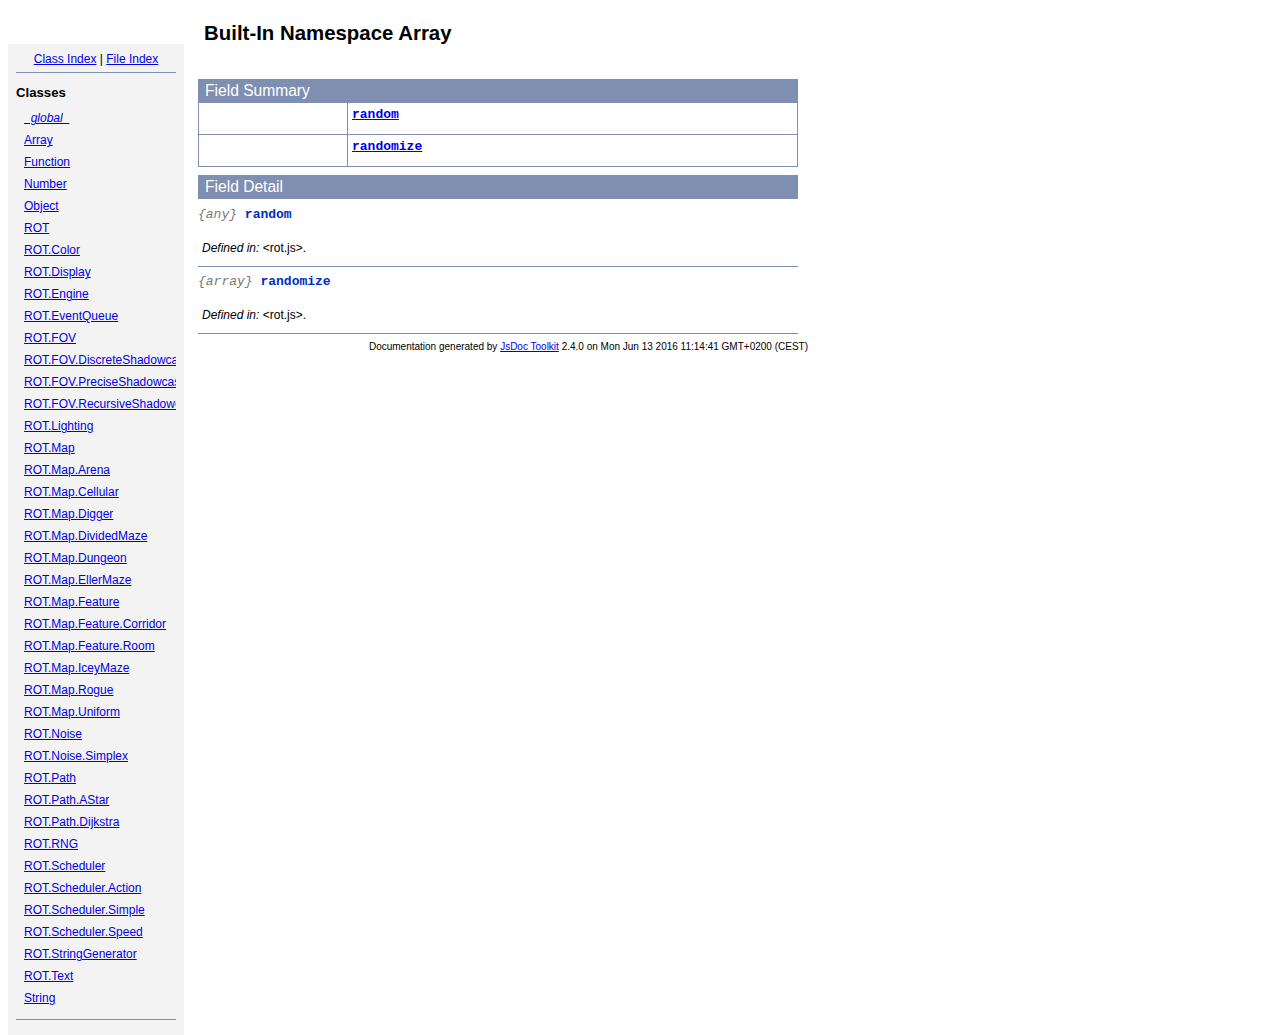
<file: doc/symbols/Array.html>
<!DOCTYPE html PUBLIC "-//W3C//DTD XHTML 1.0 Transitional//EN"
        "http://www.w3.org/TR/xhtml1/DTD/xhtml1-transitional.dtd">
<html xmlns="http://www.w3.org/1999/xhtml" xml:lang="en" lang="en">
	<head>
		<meta http-equiv="content-type" content="text/html; charset=utf-8" />
		<meta name="generator" content="JsDoc Toolkit" />
		
		<title>JsDoc Reference - Array</title>

		<style type="text/css">
			/* default.css */
body
{
	font: 12px "Lucida Grande", Tahoma, Arial, Helvetica, sans-serif;
	width: 800px;
}

.header
{
	clear: both;
	background-color: #ccc;
	padding: 8px;
}

h1
{
	font-size: 150%;
	font-weight: bold;
	padding: 0;
	margin: 1em 0 0 .3em;
}

hr
{
	border: none 0;
	border-top: 1px solid #7F8FB1;
	height: 1px;
}

pre.code
{
	display: block;
	padding: 8px;
	border: 1px dashed #ccc;
}

#index
{
	margin-top: 24px;
	float: left;
	width: 160px;
	position: absolute;
	left: 8px;
	background-color: #F3F3F3;
	padding: 8px;
}

#content
{
	margin-left: 190px;
	width: 600px;
}

.classList
{
	list-style-type: none;
	padding: 0;
	margin: 0 0 0 8px;
	font-family: arial, sans-serif;
	font-size: 1em;
	overflow: auto;
}

.classList li
{
	padding: 0;
	margin: 0 0 8px 0;
}

.summaryTable { width: 100%; }

h1.classTitle
{
	font-size:170%;
	line-height:130%;
}

h2 { font-size: 110%; }
caption, div.sectionTitle
{
	background-color: #7F8FB1;
	color: #fff;
	font-size:130%;
	text-align: left;
	padding: 2px 6px 2px 6px;
	border: 1px #7F8FB1 solid;
}

div.sectionTitle { margin-bottom: 8px; }
.summaryTable thead { display: none; }

.summaryTable td
{
	vertical-align: top;
	padding: 4px;
	border-bottom: 1px #7F8FB1 solid;
	border-right: 1px #7F8FB1 solid;
}

/*col#summaryAttributes {}*/
.summaryTable td.attributes
{
	border-left: 1px #7F8FB1 solid;
	width: 140px;
	text-align: right;
}

td.attributes, .fixedFont
{
	line-height: 15px;
	color: #002EBE;
	font-family: "Courier New",Courier,monospace;
	font-size: 13px;
}

.summaryTable td.nameDescription
{
	text-align: left;
	font-size: 13px;
	line-height: 15px;
}

.summaryTable td.nameDescription, .description
{
	line-height: 15px;
	padding: 4px;
	padding-left: 4px;
}

.summaryTable { margin-bottom: 8px; }

ul.inheritsList
{
	list-style: square;
	margin-left: 20px;
	padding-left: 0;
}

.detailList {
	margin-left: 20px; 
	line-height: 15px;
}
.detailList dt { margin-left: 20px; }

.detailList .heading
{
	font-weight: bold;
	padding-bottom: 6px;
	margin-left: 0;
}

.light, td.attributes, .light a:link, .light a:visited
{
	color: #777;
	font-style: italic;
}

.fineprint
{
	text-align: right;
	font-size: 10px;
}
		</style>
	</head>

	<body>
<!-- ============================== header ================================= -->	
		<!-- begin static/header.html -->
		<div id="header">
</div>
		<!-- end static/header.html -->

<!-- ============================== classes index ============================ -->
		<div id="index">
			<!-- begin publish.classesIndex -->
			<div align="center"><a href="../index.html">Class Index</a>
| <a href="../files.html">File Index</a></div>
<hr />
<h2>Classes</h2>
<ul class="classList">
	
	<li><i><a href="../symbols/_global_.html">_global_</a></i></li>
	
	<li><a href="../symbols/Array.html">Array</a></li>
	
	<li><a href="../symbols/Function.html">Function</a></li>
	
	<li><a href="../symbols/Number.html">Number</a></li>
	
	<li><a href="../symbols/Object.html">Object</a></li>
	
	<li><a href="../symbols/ROT.html">ROT</a></li>
	
	<li><a href="../symbols/ROT.Color.html">ROT.Color</a></li>
	
	<li><a href="../symbols/ROT.Display.html">ROT.Display</a></li>
	
	<li><a href="../symbols/ROT.Engine.html">ROT.Engine</a></li>
	
	<li><a href="../symbols/ROT.EventQueue.html">ROT.EventQueue</a></li>
	
	<li><a href="../symbols/ROT.FOV.html">ROT.FOV</a></li>
	
	<li><a href="../symbols/ROT.FOV.DiscreteShadowcasting.html">ROT.FOV.DiscreteShadowcasting</a></li>
	
	<li><a href="../symbols/ROT.FOV.PreciseShadowcasting.html">ROT.FOV.PreciseShadowcasting</a></li>
	
	<li><a href="../symbols/ROT.FOV.RecursiveShadowcasting.html">ROT.FOV.RecursiveShadowcasting</a></li>
	
	<li><a href="../symbols/ROT.Lighting.html">ROT.Lighting</a></li>
	
	<li><a href="../symbols/ROT.Map.html">ROT.Map</a></li>
	
	<li><a href="../symbols/ROT.Map.Arena.html">ROT.Map.Arena</a></li>
	
	<li><a href="../symbols/ROT.Map.Cellular.html">ROT.Map.Cellular</a></li>
	
	<li><a href="../symbols/ROT.Map.Digger.html">ROT.Map.Digger</a></li>
	
	<li><a href="../symbols/ROT.Map.DividedMaze.html">ROT.Map.DividedMaze</a></li>
	
	<li><a href="../symbols/ROT.Map.Dungeon.html">ROT.Map.Dungeon</a></li>
	
	<li><a href="../symbols/ROT.Map.EllerMaze.html">ROT.Map.EllerMaze</a></li>
	
	<li><a href="../symbols/ROT.Map.Feature.html">ROT.Map.Feature</a></li>
	
	<li><a href="../symbols/ROT.Map.Feature.Corridor.html">ROT.Map.Feature.Corridor</a></li>
	
	<li><a href="../symbols/ROT.Map.Feature.Room.html">ROT.Map.Feature.Room</a></li>
	
	<li><a href="../symbols/ROT.Map.IceyMaze.html">ROT.Map.IceyMaze</a></li>
	
	<li><a href="../symbols/ROT.Map.Rogue.html">ROT.Map.Rogue</a></li>
	
	<li><a href="../symbols/ROT.Map.Uniform.html">ROT.Map.Uniform</a></li>
	
	<li><a href="../symbols/ROT.Noise.html">ROT.Noise</a></li>
	
	<li><a href="../symbols/ROT.Noise.Simplex.html">ROT.Noise.Simplex</a></li>
	
	<li><a href="../symbols/ROT.Path.html">ROT.Path</a></li>
	
	<li><a href="../symbols/ROT.Path.AStar.html">ROT.Path.AStar</a></li>
	
	<li><a href="../symbols/ROT.Path.Dijkstra.html">ROT.Path.Dijkstra</a></li>
	
	<li><a href="../symbols/ROT.RNG.html">ROT.RNG</a></li>
	
	<li><a href="../symbols/ROT.Scheduler.html">ROT.Scheduler</a></li>
	
	<li><a href="../symbols/ROT.Scheduler.Action.html">ROT.Scheduler.Action</a></li>
	
	<li><a href="../symbols/ROT.Scheduler.Simple.html">ROT.Scheduler.Simple</a></li>
	
	<li><a href="../symbols/ROT.Scheduler.Speed.html">ROT.Scheduler.Speed</a></li>
	
	<li><a href="../symbols/ROT.StringGenerator.html">ROT.StringGenerator</a></li>
	
	<li><a href="../symbols/ROT.Text.html">ROT.Text</a></li>
	
	<li><a href="../symbols/String.html">String</a></li>
	
</ul>
<hr />
			<!-- end publish.classesIndex -->
		</div>
		
		<div id="content">
<!-- ============================== class title ============================ -->
			<h1 class="classTitle">
				
				Built-In Namespace Array
			</h1>

<!-- ============================== class summary ========================== -->			
			<p class="description">
				
				
			
				
				
				
			</p>

<!-- ============================== constructor summary ==================== -->			
			

<!-- ============================== properties summary ===================== -->
			
				
				
				<table class="summaryTable" cellspacing="0" summary="A summary of the fields documented in the class Array.">
					<caption>Field Summary</caption>
					<thead>
						<tr>
							<th scope="col">Field Attributes</th>
							<th scope="col">Field Name and Description</th>
						</tr>
					</thead>
					<tbody>
					
						<tr>
							<td class="attributes">&nbsp;</td>
							<td class="nameDescription">
								<div class="fixedFont">
								<b><a href="../symbols/Array.html#random">random</a></b>
								</div>
								<div class="description"></div>
							</td>
						</tr>
					
						<tr>
							<td class="attributes">&nbsp;</td>
							<td class="nameDescription">
								<div class="fixedFont">
								<b><a href="../symbols/Array.html#randomize">randomize</a></b>
								</div>
								<div class="description"></div>
							</td>
						</tr>
					
					</tbody>
				</table>
				
				
				
			

<!-- ============================== methods summary ======================== -->
			
<!-- ============================== events summary ======================== -->
			

<!-- ============================== constructor details ==================== -->		
			

<!-- ============================== field details ========================== -->		
			
				<div class="sectionTitle">
					Field Detail
				</div>
				
					<a name="random"> </a>
					<div class="fixedFont">
					
					<span class="light">{any}</span>
					<b>random</b>
					
					</div>
					<div class="description">
						
						
							<br />
							<i>Defined in: </i> &lt;rot.js&gt;.
						
						
					</div>
					
					

						
						
						
						

					<hr />
				
					<a name="randomize"> </a>
					<div class="fixedFont">
					
					<span class="light">{array}</span>
					<b>randomize</b>
					
					</div>
					<div class="description">
						
						
							<br />
							<i>Defined in: </i> &lt;rot.js&gt;.
						
						
					</div>
					
					

						
						
						
						

					
				
			

<!-- ============================== method details ========================= -->		
			
			
<!-- ============================== event details ========================= -->		
			
			
			<hr />
		</div>

		
<!-- ============================== footer ================================= -->
		<div class="fineprint" style="clear:both">
			
			Documentation generated by <a href="http://code.google.com/p/jsdoc-toolkit/" target="_blank">JsDoc Toolkit</a> 2.4.0 on Mon Jun 13 2016 11:14:41 GMT+0200 (CEST)
		</div>
	</body>
</html>
</file>
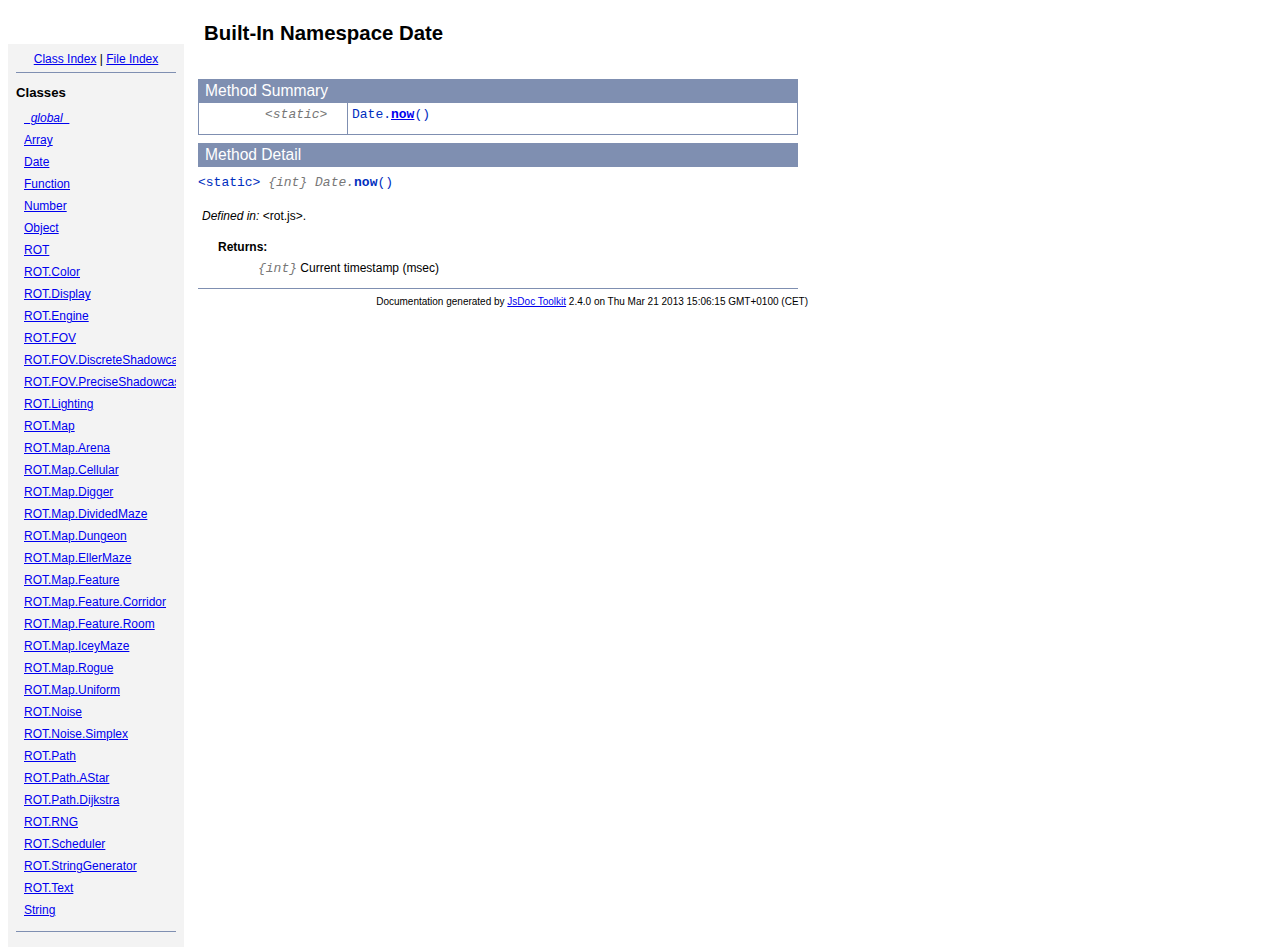
<file: doc/symbols/Date.html>
<!DOCTYPE html PUBLIC "-//W3C//DTD XHTML 1.0 Transitional//EN"
        "http://www.w3.org/TR/xhtml1/DTD/xhtml1-transitional.dtd">
<html xmlns="http://www.w3.org/1999/xhtml" xml:lang="en" lang="en">
	<head>
		<meta http-equiv="content-type" content="text/html; charset=utf-8" />
		<meta name="generator" content="JsDoc Toolkit" />
		
		<title>JsDoc Reference - Date</title>

		<style type="text/css">
			/* default.css */
body
{
	font: 12px "Lucida Grande", Tahoma, Arial, Helvetica, sans-serif;
	width: 800px;
}

.header
{
	clear: both;
	background-color: #ccc;
	padding: 8px;
}

h1
{
	font-size: 150%;
	font-weight: bold;
	padding: 0;
	margin: 1em 0 0 .3em;
}

hr
{
	border: none 0;
	border-top: 1px solid #7F8FB1;
	height: 1px;
}

pre.code
{
	display: block;
	padding: 8px;
	border: 1px dashed #ccc;
}

#index
{
	margin-top: 24px;
	float: left;
	width: 160px;
	position: absolute;
	left: 8px;
	background-color: #F3F3F3;
	padding: 8px;
}

#content
{
	margin-left: 190px;
	width: 600px;
}

.classList
{
	list-style-type: none;
	padding: 0;
	margin: 0 0 0 8px;
	font-family: arial, sans-serif;
	font-size: 1em;
	overflow: auto;
}

.classList li
{
	padding: 0;
	margin: 0 0 8px 0;
}

.summaryTable { width: 100%; }

h1.classTitle
{
	font-size:170%;
	line-height:130%;
}

h2 { font-size: 110%; }
caption, div.sectionTitle
{
	background-color: #7F8FB1;
	color: #fff;
	font-size:130%;
	text-align: left;
	padding: 2px 6px 2px 6px;
	border: 1px #7F8FB1 solid;
}

div.sectionTitle { margin-bottom: 8px; }
.summaryTable thead { display: none; }

.summaryTable td
{
	vertical-align: top;
	padding: 4px;
	border-bottom: 1px #7F8FB1 solid;
	border-right: 1px #7F8FB1 solid;
}

/*col#summaryAttributes {}*/
.summaryTable td.attributes
{
	border-left: 1px #7F8FB1 solid;
	width: 140px;
	text-align: right;
}

td.attributes, .fixedFont
{
	line-height: 15px;
	color: #002EBE;
	font-family: "Courier New",Courier,monospace;
	font-size: 13px;
}

.summaryTable td.nameDescription
{
	text-align: left;
	font-size: 13px;
	line-height: 15px;
}

.summaryTable td.nameDescription, .description
{
	line-height: 15px;
	padding: 4px;
	padding-left: 4px;
}

.summaryTable { margin-bottom: 8px; }

ul.inheritsList
{
	list-style: square;
	margin-left: 20px;
	padding-left: 0;
}

.detailList {
	margin-left: 20px; 
	line-height: 15px;
}
.detailList dt { margin-left: 20px; }

.detailList .heading
{
	font-weight: bold;
	padding-bottom: 6px;
	margin-left: 0;
}

.light, td.attributes, .light a:link, .light a:visited
{
	color: #777;
	font-style: italic;
}

.fineprint
{
	text-align: right;
	font-size: 10px;
}
		</style>
	</head>

	<body>
<!-- ============================== header ================================= -->	
		<!-- begin static/header.html -->
		<div id="header">
</div>
		<!-- end static/header.html -->

<!-- ============================== classes index ============================ -->
		<div id="index">
			<!-- begin publish.classesIndex -->
			<div align="center"><a href="../index.html">Class Index</a>
| <a href="../files.html">File Index</a></div>
<hr />
<h2>Classes</h2>
<ul class="classList">
	
	<li><i><a href="../symbols/_global_.html">_global_</a></i></li>
	
	<li><a href="../symbols/Array.html">Array</a></li>
	
	<li><a href="../symbols/Date.html">Date</a></li>
	
	<li><a href="../symbols/Function.html">Function</a></li>
	
	<li><a href="../symbols/Number.html">Number</a></li>
	
	<li><a href="../symbols/Object.html">Object</a></li>
	
	<li><a href="../symbols/ROT.html">ROT</a></li>
	
	<li><a href="../symbols/ROT.Color.html">ROT.Color</a></li>
	
	<li><a href="../symbols/ROT.Display.html">ROT.Display</a></li>
	
	<li><a href="../symbols/ROT.Engine.html">ROT.Engine</a></li>
	
	<li><a href="../symbols/ROT.FOV.html">ROT.FOV</a></li>
	
	<li><a href="../symbols/ROT.FOV.DiscreteShadowcasting.html">ROT.FOV.DiscreteShadowcasting</a></li>
	
	<li><a href="../symbols/ROT.FOV.PreciseShadowcasting.html">ROT.FOV.PreciseShadowcasting</a></li>
	
	<li><a href="../symbols/ROT.Lighting.html">ROT.Lighting</a></li>
	
	<li><a href="../symbols/ROT.Map.html">ROT.Map</a></li>
	
	<li><a href="../symbols/ROT.Map.Arena.html">ROT.Map.Arena</a></li>
	
	<li><a href="../symbols/ROT.Map.Cellular.html">ROT.Map.Cellular</a></li>
	
	<li><a href="../symbols/ROT.Map.Digger.html">ROT.Map.Digger</a></li>
	
	<li><a href="../symbols/ROT.Map.DividedMaze.html">ROT.Map.DividedMaze</a></li>
	
	<li><a href="../symbols/ROT.Map.Dungeon.html">ROT.Map.Dungeon</a></li>
	
	<li><a href="../symbols/ROT.Map.EllerMaze.html">ROT.Map.EllerMaze</a></li>
	
	<li><a href="../symbols/ROT.Map.Feature.html">ROT.Map.Feature</a></li>
	
	<li><a href="../symbols/ROT.Map.Feature.Corridor.html">ROT.Map.Feature.Corridor</a></li>
	
	<li><a href="../symbols/ROT.Map.Feature.Room.html">ROT.Map.Feature.Room</a></li>
	
	<li><a href="../symbols/ROT.Map.IceyMaze.html">ROT.Map.IceyMaze</a></li>
	
	<li><a href="../symbols/ROT.Map.Rogue.html">ROT.Map.Rogue</a></li>
	
	<li><a href="../symbols/ROT.Map.Uniform.html">ROT.Map.Uniform</a></li>
	
	<li><a href="../symbols/ROT.Noise.html">ROT.Noise</a></li>
	
	<li><a href="../symbols/ROT.Noise.Simplex.html">ROT.Noise.Simplex</a></li>
	
	<li><a href="../symbols/ROT.Path.html">ROT.Path</a></li>
	
	<li><a href="../symbols/ROT.Path.AStar.html">ROT.Path.AStar</a></li>
	
	<li><a href="../symbols/ROT.Path.Dijkstra.html">ROT.Path.Dijkstra</a></li>
	
	<li><a href="../symbols/ROT.RNG.html">ROT.RNG</a></li>
	
	<li><a href="../symbols/ROT.Scheduler.html">ROT.Scheduler</a></li>
	
	<li><a href="../symbols/ROT.StringGenerator.html">ROT.StringGenerator</a></li>
	
	<li><a href="../symbols/ROT.Text.html">ROT.Text</a></li>
	
	<li><a href="../symbols/String.html">String</a></li>
	
</ul>
<hr />
			<!-- end publish.classesIndex -->
		</div>
		
		<div id="content">
<!-- ============================== class title ============================ -->
			<h1 class="classTitle">
				
				Built-In Namespace Date
			</h1>

<!-- ============================== class summary ========================== -->			
			<p class="description">
				
				
			
				
				
				
			</p>

<!-- ============================== constructor summary ==================== -->			
			

<!-- ============================== properties summary ===================== -->
			

<!-- ============================== methods summary ======================== -->
			
				
				
				<table class="summaryTable" cellspacing="0" summary="A summary of the methods documented in the class Date.">
					<caption>Method Summary</caption>
					<thead>
						<tr>
							<th scope="col">Method Attributes</th>
							<th scope="col">Method Name and Description</th>
						</tr>
					</thead>
					<tbody>
					
						<tr>
							<td class="attributes">&lt;static&gt; &nbsp;</td>
							<td class="nameDescription">
								<div class="fixedFont">Date.<b><a href="../symbols/Date.html#.now">now</a></b>()
								</div>
								<div class="description"></div>
							</td>
						</tr>
					
					</tbody>
				</table>
				
				
				
			
<!-- ============================== events summary ======================== -->
			

<!-- ============================== constructor details ==================== -->		
			

<!-- ============================== field details ========================== -->		
			

<!-- ============================== method details ========================= -->		
			
				<div class="sectionTitle">
					Method Detail
				</div>
				
					<a name=".now"> </a>
					<div class="fixedFont">&lt;static&gt; 
					
					<span class="light">{int}</span>
					<span class="light">Date.</span><b>now</b>()
					
					</div>
					<div class="description">
						
						
							<br />
							<i>Defined in: </i> &lt;rot.js&gt;.
						
						
					</div>
					
					
					
						
						
						
						
						
							<dl class="detailList">
							<dt class="heading">Returns:</dt>
							
								<dd><span class="light fixedFont">{int}</span> Current timestamp (msec)</dd>
							
							</dl>
						
						
						

					
				
			
			
<!-- ============================== event details ========================= -->		
			
			
			<hr />
		</div>

		
<!-- ============================== footer ================================= -->
		<div class="fineprint" style="clear:both">
			
			Documentation generated by <a href="http://code.google.com/p/jsdoc-toolkit/" target="_blank">JsDoc Toolkit</a> 2.4.0 on Thu Mar 21 2013 15:06:15 GMT+0100 (CET)
		</div>
	</body>
</html>
</file>
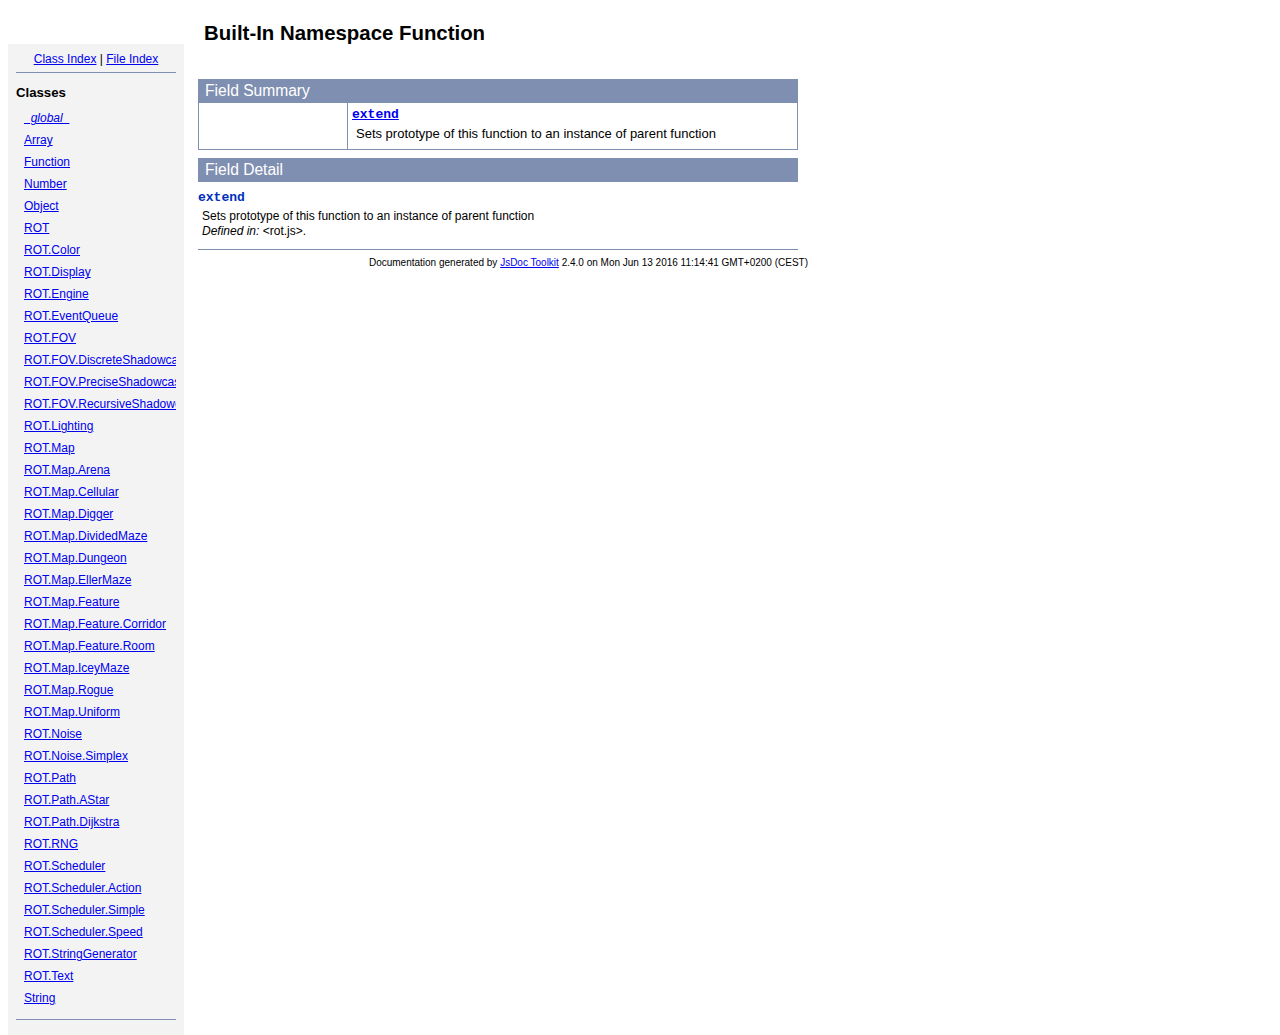
<file: doc/symbols/Function.html>
<!DOCTYPE html PUBLIC "-//W3C//DTD XHTML 1.0 Transitional//EN"
        "http://www.w3.org/TR/xhtml1/DTD/xhtml1-transitional.dtd">
<html xmlns="http://www.w3.org/1999/xhtml" xml:lang="en" lang="en">
	<head>
		<meta http-equiv="content-type" content="text/html; charset=utf-8" />
		<meta name="generator" content="JsDoc Toolkit" />
		
		<title>JsDoc Reference - Function</title>

		<style type="text/css">
			/* default.css */
body
{
	font: 12px "Lucida Grande", Tahoma, Arial, Helvetica, sans-serif;
	width: 800px;
}

.header
{
	clear: both;
	background-color: #ccc;
	padding: 8px;
}

h1
{
	font-size: 150%;
	font-weight: bold;
	padding: 0;
	margin: 1em 0 0 .3em;
}

hr
{
	border: none 0;
	border-top: 1px solid #7F8FB1;
	height: 1px;
}

pre.code
{
	display: block;
	padding: 8px;
	border: 1px dashed #ccc;
}

#index
{
	margin-top: 24px;
	float: left;
	width: 160px;
	position: absolute;
	left: 8px;
	background-color: #F3F3F3;
	padding: 8px;
}

#content
{
	margin-left: 190px;
	width: 600px;
}

.classList
{
	list-style-type: none;
	padding: 0;
	margin: 0 0 0 8px;
	font-family: arial, sans-serif;
	font-size: 1em;
	overflow: auto;
}

.classList li
{
	padding: 0;
	margin: 0 0 8px 0;
}

.summaryTable { width: 100%; }

h1.classTitle
{
	font-size:170%;
	line-height:130%;
}

h2 { font-size: 110%; }
caption, div.sectionTitle
{
	background-color: #7F8FB1;
	color: #fff;
	font-size:130%;
	text-align: left;
	padding: 2px 6px 2px 6px;
	border: 1px #7F8FB1 solid;
}

div.sectionTitle { margin-bottom: 8px; }
.summaryTable thead { display: none; }

.summaryTable td
{
	vertical-align: top;
	padding: 4px;
	border-bottom: 1px #7F8FB1 solid;
	border-right: 1px #7F8FB1 solid;
}

/*col#summaryAttributes {}*/
.summaryTable td.attributes
{
	border-left: 1px #7F8FB1 solid;
	width: 140px;
	text-align: right;
}

td.attributes, .fixedFont
{
	line-height: 15px;
	color: #002EBE;
	font-family: "Courier New",Courier,monospace;
	font-size: 13px;
}

.summaryTable td.nameDescription
{
	text-align: left;
	font-size: 13px;
	line-height: 15px;
}

.summaryTable td.nameDescription, .description
{
	line-height: 15px;
	padding: 4px;
	padding-left: 4px;
}

.summaryTable { margin-bottom: 8px; }

ul.inheritsList
{
	list-style: square;
	margin-left: 20px;
	padding-left: 0;
}

.detailList {
	margin-left: 20px; 
	line-height: 15px;
}
.detailList dt { margin-left: 20px; }

.detailList .heading
{
	font-weight: bold;
	padding-bottom: 6px;
	margin-left: 0;
}

.light, td.attributes, .light a:link, .light a:visited
{
	color: #777;
	font-style: italic;
}

.fineprint
{
	text-align: right;
	font-size: 10px;
}
		</style>
	</head>

	<body>
<!-- ============================== header ================================= -->	
		<!-- begin static/header.html -->
		<div id="header">
</div>
		<!-- end static/header.html -->

<!-- ============================== classes index ============================ -->
		<div id="index">
			<!-- begin publish.classesIndex -->
			<div align="center"><a href="../index.html">Class Index</a>
| <a href="../files.html">File Index</a></div>
<hr />
<h2>Classes</h2>
<ul class="classList">
	
	<li><i><a href="../symbols/_global_.html">_global_</a></i></li>
	
	<li><a href="../symbols/Array.html">Array</a></li>
	
	<li><a href="../symbols/Function.html">Function</a></li>
	
	<li><a href="../symbols/Number.html">Number</a></li>
	
	<li><a href="../symbols/Object.html">Object</a></li>
	
	<li><a href="../symbols/ROT.html">ROT</a></li>
	
	<li><a href="../symbols/ROT.Color.html">ROT.Color</a></li>
	
	<li><a href="../symbols/ROT.Display.html">ROT.Display</a></li>
	
	<li><a href="../symbols/ROT.Engine.html">ROT.Engine</a></li>
	
	<li><a href="../symbols/ROT.EventQueue.html">ROT.EventQueue</a></li>
	
	<li><a href="../symbols/ROT.FOV.html">ROT.FOV</a></li>
	
	<li><a href="../symbols/ROT.FOV.DiscreteShadowcasting.html">ROT.FOV.DiscreteShadowcasting</a></li>
	
	<li><a href="../symbols/ROT.FOV.PreciseShadowcasting.html">ROT.FOV.PreciseShadowcasting</a></li>
	
	<li><a href="../symbols/ROT.FOV.RecursiveShadowcasting.html">ROT.FOV.RecursiveShadowcasting</a></li>
	
	<li><a href="../symbols/ROT.Lighting.html">ROT.Lighting</a></li>
	
	<li><a href="../symbols/ROT.Map.html">ROT.Map</a></li>
	
	<li><a href="../symbols/ROT.Map.Arena.html">ROT.Map.Arena</a></li>
	
	<li><a href="../symbols/ROT.Map.Cellular.html">ROT.Map.Cellular</a></li>
	
	<li><a href="../symbols/ROT.Map.Digger.html">ROT.Map.Digger</a></li>
	
	<li><a href="../symbols/ROT.Map.DividedMaze.html">ROT.Map.DividedMaze</a></li>
	
	<li><a href="../symbols/ROT.Map.Dungeon.html">ROT.Map.Dungeon</a></li>
	
	<li><a href="../symbols/ROT.Map.EllerMaze.html">ROT.Map.EllerMaze</a></li>
	
	<li><a href="../symbols/ROT.Map.Feature.html">ROT.Map.Feature</a></li>
	
	<li><a href="../symbols/ROT.Map.Feature.Corridor.html">ROT.Map.Feature.Corridor</a></li>
	
	<li><a href="../symbols/ROT.Map.Feature.Room.html">ROT.Map.Feature.Room</a></li>
	
	<li><a href="../symbols/ROT.Map.IceyMaze.html">ROT.Map.IceyMaze</a></li>
	
	<li><a href="../symbols/ROT.Map.Rogue.html">ROT.Map.Rogue</a></li>
	
	<li><a href="../symbols/ROT.Map.Uniform.html">ROT.Map.Uniform</a></li>
	
	<li><a href="../symbols/ROT.Noise.html">ROT.Noise</a></li>
	
	<li><a href="../symbols/ROT.Noise.Simplex.html">ROT.Noise.Simplex</a></li>
	
	<li><a href="../symbols/ROT.Path.html">ROT.Path</a></li>
	
	<li><a href="../symbols/ROT.Path.AStar.html">ROT.Path.AStar</a></li>
	
	<li><a href="../symbols/ROT.Path.Dijkstra.html">ROT.Path.Dijkstra</a></li>
	
	<li><a href="../symbols/ROT.RNG.html">ROT.RNG</a></li>
	
	<li><a href="../symbols/ROT.Scheduler.html">ROT.Scheduler</a></li>
	
	<li><a href="../symbols/ROT.Scheduler.Action.html">ROT.Scheduler.Action</a></li>
	
	<li><a href="../symbols/ROT.Scheduler.Simple.html">ROT.Scheduler.Simple</a></li>
	
	<li><a href="../symbols/ROT.Scheduler.Speed.html">ROT.Scheduler.Speed</a></li>
	
	<li><a href="../symbols/ROT.StringGenerator.html">ROT.StringGenerator</a></li>
	
	<li><a href="../symbols/ROT.Text.html">ROT.Text</a></li>
	
	<li><a href="../symbols/String.html">String</a></li>
	
</ul>
<hr />
			<!-- end publish.classesIndex -->
		</div>
		
		<div id="content">
<!-- ============================== class title ============================ -->
			<h1 class="classTitle">
				
				Built-In Namespace Function
			</h1>

<!-- ============================== class summary ========================== -->			
			<p class="description">
				
				
			
				
				
				
			</p>

<!-- ============================== constructor summary ==================== -->			
			

<!-- ============================== properties summary ===================== -->
			
				
				
				<table class="summaryTable" cellspacing="0" summary="A summary of the fields documented in the class Function.">
					<caption>Field Summary</caption>
					<thead>
						<tr>
							<th scope="col">Field Attributes</th>
							<th scope="col">Field Name and Description</th>
						</tr>
					</thead>
					<tbody>
					
						<tr>
							<td class="attributes">&nbsp;</td>
							<td class="nameDescription">
								<div class="fixedFont">
								<b><a href="../symbols/Function.html#extend">extend</a></b>
								</div>
								<div class="description">Sets prototype of this function to an instance of parent function</div>
							</td>
						</tr>
					
					</tbody>
				</table>
				
				
				
			

<!-- ============================== methods summary ======================== -->
			
<!-- ============================== events summary ======================== -->
			

<!-- ============================== constructor details ==================== -->		
			

<!-- ============================== field details ========================== -->		
			
				<div class="sectionTitle">
					Field Detail
				</div>
				
					<a name="extend"> </a>
					<div class="fixedFont">
					
					
					<b>extend</b>
					
					</div>
					<div class="description">
						Sets prototype of this function to an instance of parent function
						
							<br />
							<i>Defined in: </i> &lt;rot.js&gt;.
						
						
					</div>
					
					

						
						
						
						

					
				
			

<!-- ============================== method details ========================= -->		
			
			
<!-- ============================== event details ========================= -->		
			
			
			<hr />
		</div>

		
<!-- ============================== footer ================================= -->
		<div class="fineprint" style="clear:both">
			
			Documentation generated by <a href="http://code.google.com/p/jsdoc-toolkit/" target="_blank">JsDoc Toolkit</a> 2.4.0 on Mon Jun 13 2016 11:14:41 GMT+0200 (CEST)
		</div>
	</body>
</html>
</file>
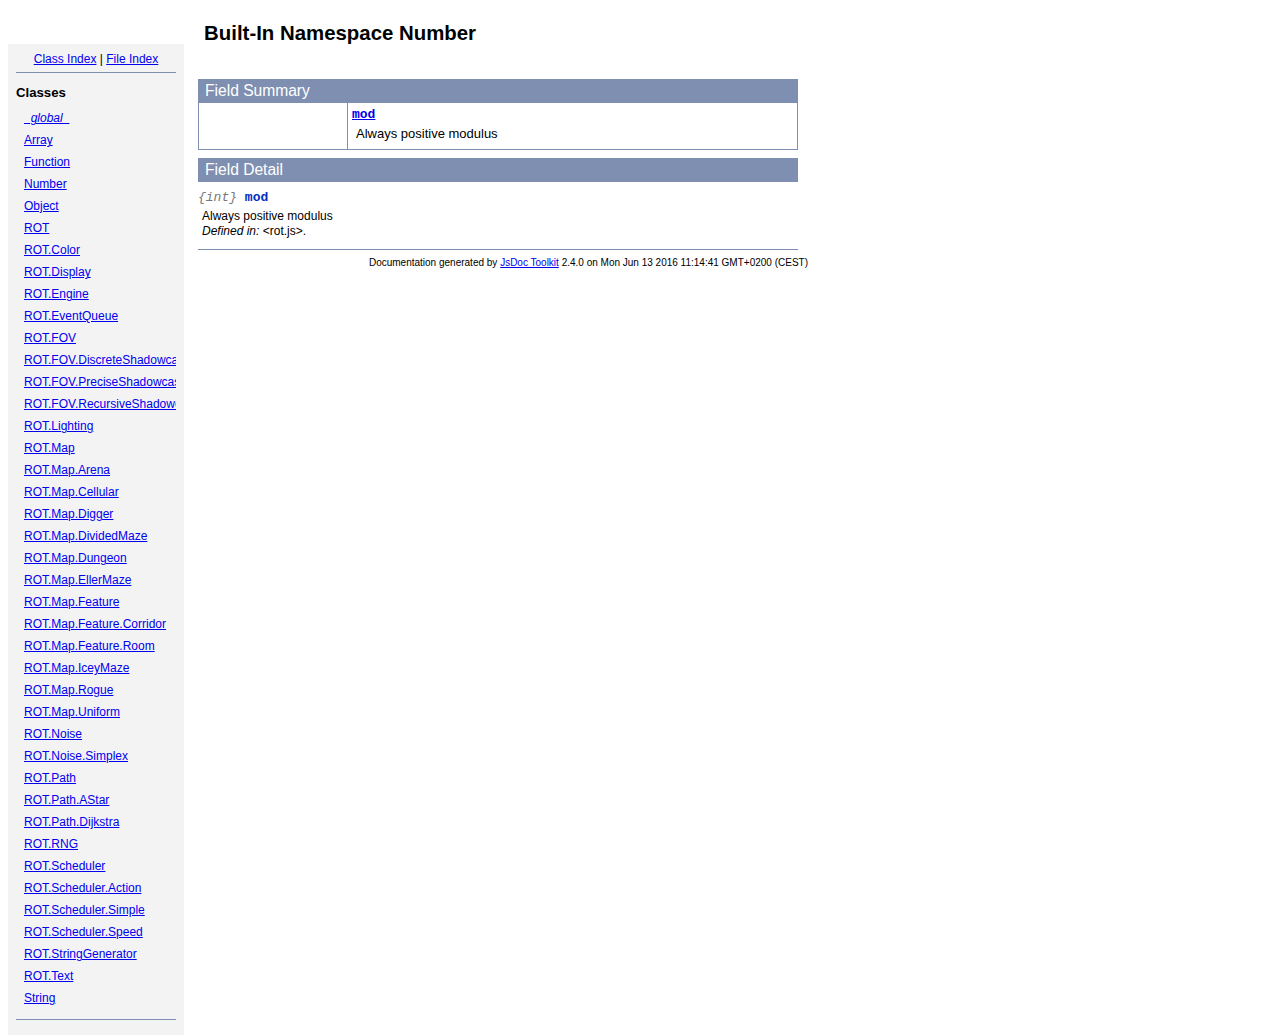
<file: doc/symbols/Number.html>
<!DOCTYPE html PUBLIC "-//W3C//DTD XHTML 1.0 Transitional//EN"
        "http://www.w3.org/TR/xhtml1/DTD/xhtml1-transitional.dtd">
<html xmlns="http://www.w3.org/1999/xhtml" xml:lang="en" lang="en">
	<head>
		<meta http-equiv="content-type" content="text/html; charset=utf-8" />
		<meta name="generator" content="JsDoc Toolkit" />
		
		<title>JsDoc Reference - Number</title>

		<style type="text/css">
			/* default.css */
body
{
	font: 12px "Lucida Grande", Tahoma, Arial, Helvetica, sans-serif;
	width: 800px;
}

.header
{
	clear: both;
	background-color: #ccc;
	padding: 8px;
}

h1
{
	font-size: 150%;
	font-weight: bold;
	padding: 0;
	margin: 1em 0 0 .3em;
}

hr
{
	border: none 0;
	border-top: 1px solid #7F8FB1;
	height: 1px;
}

pre.code
{
	display: block;
	padding: 8px;
	border: 1px dashed #ccc;
}

#index
{
	margin-top: 24px;
	float: left;
	width: 160px;
	position: absolute;
	left: 8px;
	background-color: #F3F3F3;
	padding: 8px;
}

#content
{
	margin-left: 190px;
	width: 600px;
}

.classList
{
	list-style-type: none;
	padding: 0;
	margin: 0 0 0 8px;
	font-family: arial, sans-serif;
	font-size: 1em;
	overflow: auto;
}

.classList li
{
	padding: 0;
	margin: 0 0 8px 0;
}

.summaryTable { width: 100%; }

h1.classTitle
{
	font-size:170%;
	line-height:130%;
}

h2 { font-size: 110%; }
caption, div.sectionTitle
{
	background-color: #7F8FB1;
	color: #fff;
	font-size:130%;
	text-align: left;
	padding: 2px 6px 2px 6px;
	border: 1px #7F8FB1 solid;
}

div.sectionTitle { margin-bottom: 8px; }
.summaryTable thead { display: none; }

.summaryTable td
{
	vertical-align: top;
	padding: 4px;
	border-bottom: 1px #7F8FB1 solid;
	border-right: 1px #7F8FB1 solid;
}

/*col#summaryAttributes {}*/
.summaryTable td.attributes
{
	border-left: 1px #7F8FB1 solid;
	width: 140px;
	text-align: right;
}

td.attributes, .fixedFont
{
	line-height: 15px;
	color: #002EBE;
	font-family: "Courier New",Courier,monospace;
	font-size: 13px;
}

.summaryTable td.nameDescription
{
	text-align: left;
	font-size: 13px;
	line-height: 15px;
}

.summaryTable td.nameDescription, .description
{
	line-height: 15px;
	padding: 4px;
	padding-left: 4px;
}

.summaryTable { margin-bottom: 8px; }

ul.inheritsList
{
	list-style: square;
	margin-left: 20px;
	padding-left: 0;
}

.detailList {
	margin-left: 20px; 
	line-height: 15px;
}
.detailList dt { margin-left: 20px; }

.detailList .heading
{
	font-weight: bold;
	padding-bottom: 6px;
	margin-left: 0;
}

.light, td.attributes, .light a:link, .light a:visited
{
	color: #777;
	font-style: italic;
}

.fineprint
{
	text-align: right;
	font-size: 10px;
}
		</style>
	</head>

	<body>
<!-- ============================== header ================================= -->	
		<!-- begin static/header.html -->
		<div id="header">
</div>
		<!-- end static/header.html -->

<!-- ============================== classes index ============================ -->
		<div id="index">
			<!-- begin publish.classesIndex -->
			<div align="center"><a href="../index.html">Class Index</a>
| <a href="../files.html">File Index</a></div>
<hr />
<h2>Classes</h2>
<ul class="classList">
	
	<li><i><a href="../symbols/_global_.html">_global_</a></i></li>
	
	<li><a href="../symbols/Array.html">Array</a></li>
	
	<li><a href="../symbols/Function.html">Function</a></li>
	
	<li><a href="../symbols/Number.html">Number</a></li>
	
	<li><a href="../symbols/Object.html">Object</a></li>
	
	<li><a href="../symbols/ROT.html">ROT</a></li>
	
	<li><a href="../symbols/ROT.Color.html">ROT.Color</a></li>
	
	<li><a href="../symbols/ROT.Display.html">ROT.Display</a></li>
	
	<li><a href="../symbols/ROT.Engine.html">ROT.Engine</a></li>
	
	<li><a href="../symbols/ROT.EventQueue.html">ROT.EventQueue</a></li>
	
	<li><a href="../symbols/ROT.FOV.html">ROT.FOV</a></li>
	
	<li><a href="../symbols/ROT.FOV.DiscreteShadowcasting.html">ROT.FOV.DiscreteShadowcasting</a></li>
	
	<li><a href="../symbols/ROT.FOV.PreciseShadowcasting.html">ROT.FOV.PreciseShadowcasting</a></li>
	
	<li><a href="../symbols/ROT.FOV.RecursiveShadowcasting.html">ROT.FOV.RecursiveShadowcasting</a></li>
	
	<li><a href="../symbols/ROT.Lighting.html">ROT.Lighting</a></li>
	
	<li><a href="../symbols/ROT.Map.html">ROT.Map</a></li>
	
	<li><a href="../symbols/ROT.Map.Arena.html">ROT.Map.Arena</a></li>
	
	<li><a href="../symbols/ROT.Map.Cellular.html">ROT.Map.Cellular</a></li>
	
	<li><a href="../symbols/ROT.Map.Digger.html">ROT.Map.Digger</a></li>
	
	<li><a href="../symbols/ROT.Map.DividedMaze.html">ROT.Map.DividedMaze</a></li>
	
	<li><a href="../symbols/ROT.Map.Dungeon.html">ROT.Map.Dungeon</a></li>
	
	<li><a href="../symbols/ROT.Map.EllerMaze.html">ROT.Map.EllerMaze</a></li>
	
	<li><a href="../symbols/ROT.Map.Feature.html">ROT.Map.Feature</a></li>
	
	<li><a href="../symbols/ROT.Map.Feature.Corridor.html">ROT.Map.Feature.Corridor</a></li>
	
	<li><a href="../symbols/ROT.Map.Feature.Room.html">ROT.Map.Feature.Room</a></li>
	
	<li><a href="../symbols/ROT.Map.IceyMaze.html">ROT.Map.IceyMaze</a></li>
	
	<li><a href="../symbols/ROT.Map.Rogue.html">ROT.Map.Rogue</a></li>
	
	<li><a href="../symbols/ROT.Map.Uniform.html">ROT.Map.Uniform</a></li>
	
	<li><a href="../symbols/ROT.Noise.html">ROT.Noise</a></li>
	
	<li><a href="../symbols/ROT.Noise.Simplex.html">ROT.Noise.Simplex</a></li>
	
	<li><a href="../symbols/ROT.Path.html">ROT.Path</a></li>
	
	<li><a href="../symbols/ROT.Path.AStar.html">ROT.Path.AStar</a></li>
	
	<li><a href="../symbols/ROT.Path.Dijkstra.html">ROT.Path.Dijkstra</a></li>
	
	<li><a href="../symbols/ROT.RNG.html">ROT.RNG</a></li>
	
	<li><a href="../symbols/ROT.Scheduler.html">ROT.Scheduler</a></li>
	
	<li><a href="../symbols/ROT.Scheduler.Action.html">ROT.Scheduler.Action</a></li>
	
	<li><a href="../symbols/ROT.Scheduler.Simple.html">ROT.Scheduler.Simple</a></li>
	
	<li><a href="../symbols/ROT.Scheduler.Speed.html">ROT.Scheduler.Speed</a></li>
	
	<li><a href="../symbols/ROT.StringGenerator.html">ROT.StringGenerator</a></li>
	
	<li><a href="../symbols/ROT.Text.html">ROT.Text</a></li>
	
	<li><a href="../symbols/String.html">String</a></li>
	
</ul>
<hr />
			<!-- end publish.classesIndex -->
		</div>
		
		<div id="content">
<!-- ============================== class title ============================ -->
			<h1 class="classTitle">
				
				Built-In Namespace Number
			</h1>

<!-- ============================== class summary ========================== -->			
			<p class="description">
				
				
			
				
				
				
			</p>

<!-- ============================== constructor summary ==================== -->			
			

<!-- ============================== properties summary ===================== -->
			
				
				
				<table class="summaryTable" cellspacing="0" summary="A summary of the fields documented in the class Number.">
					<caption>Field Summary</caption>
					<thead>
						<tr>
							<th scope="col">Field Attributes</th>
							<th scope="col">Field Name and Description</th>
						</tr>
					</thead>
					<tbody>
					
						<tr>
							<td class="attributes">&nbsp;</td>
							<td class="nameDescription">
								<div class="fixedFont">
								<b><a href="../symbols/Number.html#mod">mod</a></b>
								</div>
								<div class="description">Always positive modulus</div>
							</td>
						</tr>
					
					</tbody>
				</table>
				
				
				
			

<!-- ============================== methods summary ======================== -->
			
<!-- ============================== events summary ======================== -->
			

<!-- ============================== constructor details ==================== -->		
			

<!-- ============================== field details ========================== -->		
			
				<div class="sectionTitle">
					Field Detail
				</div>
				
					<a name="mod"> </a>
					<div class="fixedFont">
					
					<span class="light">{int}</span>
					<b>mod</b>
					
					</div>
					<div class="description">
						Always positive modulus
						
							<br />
							<i>Defined in: </i> &lt;rot.js&gt;.
						
						
					</div>
					
					

						
						
						
						

					
				
			

<!-- ============================== method details ========================= -->		
			
			
<!-- ============================== event details ========================= -->		
			
			
			<hr />
		</div>

		
<!-- ============================== footer ================================= -->
		<div class="fineprint" style="clear:both">
			
			Documentation generated by <a href="http://code.google.com/p/jsdoc-toolkit/" target="_blank">JsDoc Toolkit</a> 2.4.0 on Mon Jun 13 2016 11:14:41 GMT+0200 (CEST)
		</div>
	</body>
</html>
</file>
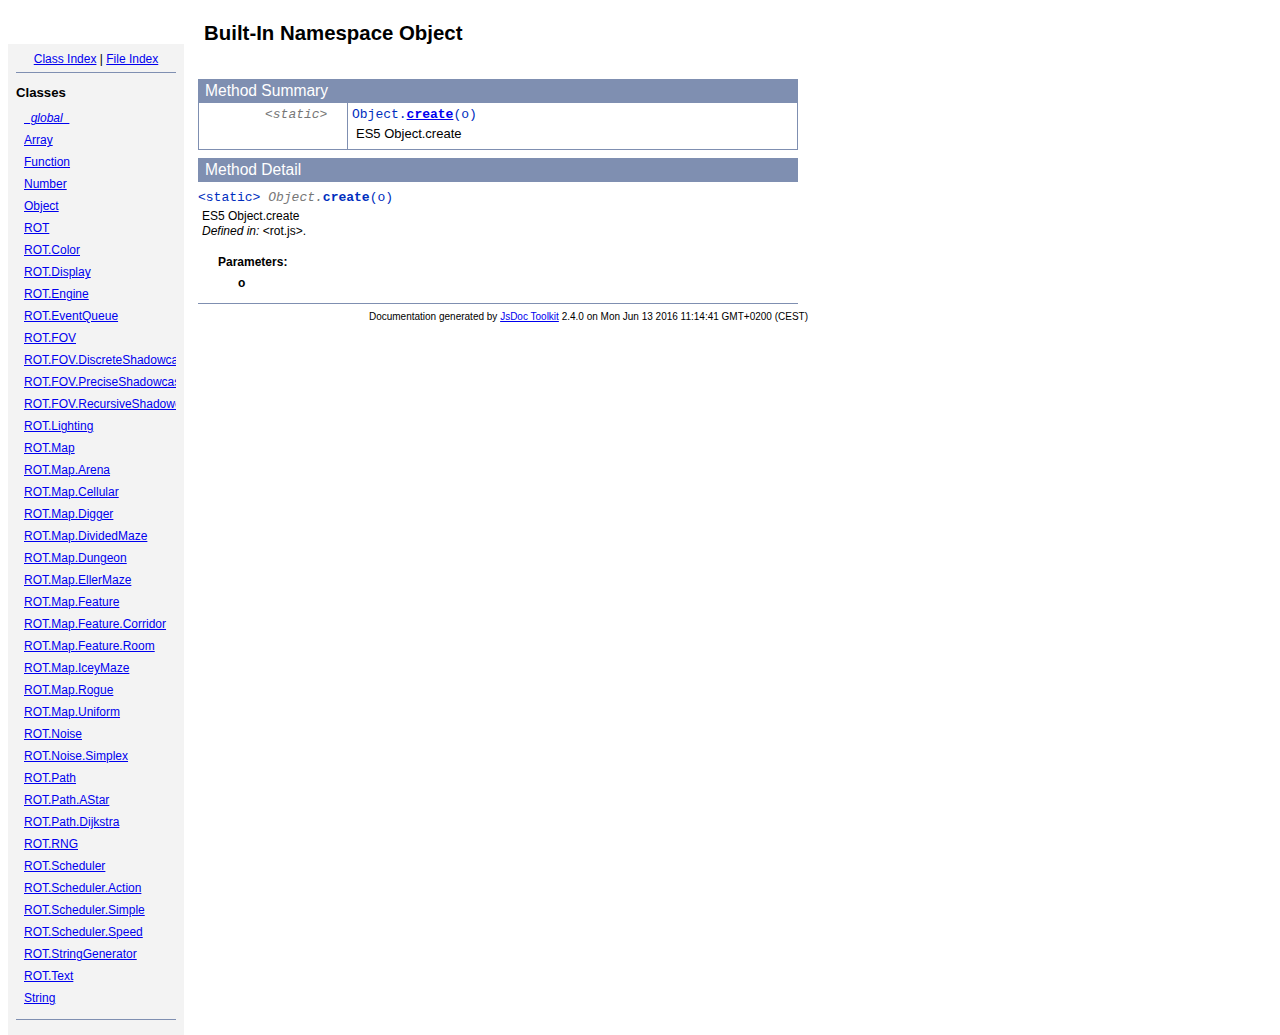
<file: doc/symbols/Object.html>
<!DOCTYPE html PUBLIC "-//W3C//DTD XHTML 1.0 Transitional//EN"
        "http://www.w3.org/TR/xhtml1/DTD/xhtml1-transitional.dtd">
<html xmlns="http://www.w3.org/1999/xhtml" xml:lang="en" lang="en">
	<head>
		<meta http-equiv="content-type" content="text/html; charset=utf-8" />
		<meta name="generator" content="JsDoc Toolkit" />
		
		<title>JsDoc Reference - Object</title>

		<style type="text/css">
			/* default.css */
body
{
	font: 12px "Lucida Grande", Tahoma, Arial, Helvetica, sans-serif;
	width: 800px;
}

.header
{
	clear: both;
	background-color: #ccc;
	padding: 8px;
}

h1
{
	font-size: 150%;
	font-weight: bold;
	padding: 0;
	margin: 1em 0 0 .3em;
}

hr
{
	border: none 0;
	border-top: 1px solid #7F8FB1;
	height: 1px;
}

pre.code
{
	display: block;
	padding: 8px;
	border: 1px dashed #ccc;
}

#index
{
	margin-top: 24px;
	float: left;
	width: 160px;
	position: absolute;
	left: 8px;
	background-color: #F3F3F3;
	padding: 8px;
}

#content
{
	margin-left: 190px;
	width: 600px;
}

.classList
{
	list-style-type: none;
	padding: 0;
	margin: 0 0 0 8px;
	font-family: arial, sans-serif;
	font-size: 1em;
	overflow: auto;
}

.classList li
{
	padding: 0;
	margin: 0 0 8px 0;
}

.summaryTable { width: 100%; }

h1.classTitle
{
	font-size:170%;
	line-height:130%;
}

h2 { font-size: 110%; }
caption, div.sectionTitle
{
	background-color: #7F8FB1;
	color: #fff;
	font-size:130%;
	text-align: left;
	padding: 2px 6px 2px 6px;
	border: 1px #7F8FB1 solid;
}

div.sectionTitle { margin-bottom: 8px; }
.summaryTable thead { display: none; }

.summaryTable td
{
	vertical-align: top;
	padding: 4px;
	border-bottom: 1px #7F8FB1 solid;
	border-right: 1px #7F8FB1 solid;
}

/*col#summaryAttributes {}*/
.summaryTable td.attributes
{
	border-left: 1px #7F8FB1 solid;
	width: 140px;
	text-align: right;
}

td.attributes, .fixedFont
{
	line-height: 15px;
	color: #002EBE;
	font-family: "Courier New",Courier,monospace;
	font-size: 13px;
}

.summaryTable td.nameDescription
{
	text-align: left;
	font-size: 13px;
	line-height: 15px;
}

.summaryTable td.nameDescription, .description
{
	line-height: 15px;
	padding: 4px;
	padding-left: 4px;
}

.summaryTable { margin-bottom: 8px; }

ul.inheritsList
{
	list-style: square;
	margin-left: 20px;
	padding-left: 0;
}

.detailList {
	margin-left: 20px; 
	line-height: 15px;
}
.detailList dt { margin-left: 20px; }

.detailList .heading
{
	font-weight: bold;
	padding-bottom: 6px;
	margin-left: 0;
}

.light, td.attributes, .light a:link, .light a:visited
{
	color: #777;
	font-style: italic;
}

.fineprint
{
	text-align: right;
	font-size: 10px;
}
		</style>
	</head>

	<body>
<!-- ============================== header ================================= -->	
		<!-- begin static/header.html -->
		<div id="header">
</div>
		<!-- end static/header.html -->

<!-- ============================== classes index ============================ -->
		<div id="index">
			<!-- begin publish.classesIndex -->
			<div align="center"><a href="../index.html">Class Index</a>
| <a href="../files.html">File Index</a></div>
<hr />
<h2>Classes</h2>
<ul class="classList">
	
	<li><i><a href="../symbols/_global_.html">_global_</a></i></li>
	
	<li><a href="../symbols/Array.html">Array</a></li>
	
	<li><a href="../symbols/Function.html">Function</a></li>
	
	<li><a href="../symbols/Number.html">Number</a></li>
	
	<li><a href="../symbols/Object.html">Object</a></li>
	
	<li><a href="../symbols/ROT.html">ROT</a></li>
	
	<li><a href="../symbols/ROT.Color.html">ROT.Color</a></li>
	
	<li><a href="../symbols/ROT.Display.html">ROT.Display</a></li>
	
	<li><a href="../symbols/ROT.Engine.html">ROT.Engine</a></li>
	
	<li><a href="../symbols/ROT.EventQueue.html">ROT.EventQueue</a></li>
	
	<li><a href="../symbols/ROT.FOV.html">ROT.FOV</a></li>
	
	<li><a href="../symbols/ROT.FOV.DiscreteShadowcasting.html">ROT.FOV.DiscreteShadowcasting</a></li>
	
	<li><a href="../symbols/ROT.FOV.PreciseShadowcasting.html">ROT.FOV.PreciseShadowcasting</a></li>
	
	<li><a href="../symbols/ROT.FOV.RecursiveShadowcasting.html">ROT.FOV.RecursiveShadowcasting</a></li>
	
	<li><a href="../symbols/ROT.Lighting.html">ROT.Lighting</a></li>
	
	<li><a href="../symbols/ROT.Map.html">ROT.Map</a></li>
	
	<li><a href="../symbols/ROT.Map.Arena.html">ROT.Map.Arena</a></li>
	
	<li><a href="../symbols/ROT.Map.Cellular.html">ROT.Map.Cellular</a></li>
	
	<li><a href="../symbols/ROT.Map.Digger.html">ROT.Map.Digger</a></li>
	
	<li><a href="../symbols/ROT.Map.DividedMaze.html">ROT.Map.DividedMaze</a></li>
	
	<li><a href="../symbols/ROT.Map.Dungeon.html">ROT.Map.Dungeon</a></li>
	
	<li><a href="../symbols/ROT.Map.EllerMaze.html">ROT.Map.EllerMaze</a></li>
	
	<li><a href="../symbols/ROT.Map.Feature.html">ROT.Map.Feature</a></li>
	
	<li><a href="../symbols/ROT.Map.Feature.Corridor.html">ROT.Map.Feature.Corridor</a></li>
	
	<li><a href="../symbols/ROT.Map.Feature.Room.html">ROT.Map.Feature.Room</a></li>
	
	<li><a href="../symbols/ROT.Map.IceyMaze.html">ROT.Map.IceyMaze</a></li>
	
	<li><a href="../symbols/ROT.Map.Rogue.html">ROT.Map.Rogue</a></li>
	
	<li><a href="../symbols/ROT.Map.Uniform.html">ROT.Map.Uniform</a></li>
	
	<li><a href="../symbols/ROT.Noise.html">ROT.Noise</a></li>
	
	<li><a href="../symbols/ROT.Noise.Simplex.html">ROT.Noise.Simplex</a></li>
	
	<li><a href="../symbols/ROT.Path.html">ROT.Path</a></li>
	
	<li><a href="../symbols/ROT.Path.AStar.html">ROT.Path.AStar</a></li>
	
	<li><a href="../symbols/ROT.Path.Dijkstra.html">ROT.Path.Dijkstra</a></li>
	
	<li><a href="../symbols/ROT.RNG.html">ROT.RNG</a></li>
	
	<li><a href="../symbols/ROT.Scheduler.html">ROT.Scheduler</a></li>
	
	<li><a href="../symbols/ROT.Scheduler.Action.html">ROT.Scheduler.Action</a></li>
	
	<li><a href="../symbols/ROT.Scheduler.Simple.html">ROT.Scheduler.Simple</a></li>
	
	<li><a href="../symbols/ROT.Scheduler.Speed.html">ROT.Scheduler.Speed</a></li>
	
	<li><a href="../symbols/ROT.StringGenerator.html">ROT.StringGenerator</a></li>
	
	<li><a href="../symbols/ROT.Text.html">ROT.Text</a></li>
	
	<li><a href="../symbols/String.html">String</a></li>
	
</ul>
<hr />
			<!-- end publish.classesIndex -->
		</div>
		
		<div id="content">
<!-- ============================== class title ============================ -->
			<h1 class="classTitle">
				
				Built-In Namespace Object
			</h1>

<!-- ============================== class summary ========================== -->			
			<p class="description">
				
				
			
				
				
				
			</p>

<!-- ============================== constructor summary ==================== -->			
			

<!-- ============================== properties summary ===================== -->
			

<!-- ============================== methods summary ======================== -->
			
				
				
				<table class="summaryTable" cellspacing="0" summary="A summary of the methods documented in the class Object.">
					<caption>Method Summary</caption>
					<thead>
						<tr>
							<th scope="col">Method Attributes</th>
							<th scope="col">Method Name and Description</th>
						</tr>
					</thead>
					<tbody>
					
						<tr>
							<td class="attributes">&lt;static&gt; &nbsp;</td>
							<td class="nameDescription">
								<div class="fixedFont">Object.<b><a href="../symbols/Object.html#.create">create</a></b>(o)
								</div>
								<div class="description">ES5 Object.create</div>
							</td>
						</tr>
					
					</tbody>
				</table>
				
				
				
			
<!-- ============================== events summary ======================== -->
			

<!-- ============================== constructor details ==================== -->		
			

<!-- ============================== field details ========================== -->		
			

<!-- ============================== method details ========================= -->		
			
				<div class="sectionTitle">
					Method Detail
				</div>
				
					<a name=".create"> </a>
					<div class="fixedFont">&lt;static&gt; 
					
					
					<span class="light">Object.</span><b>create</b>(o)
					
					</div>
					<div class="description">
						ES5 Object.create
						
							<br />
							<i>Defined in: </i> &lt;rot.js&gt;.
						
						
					</div>
					
					
					
						
							<dl class="detailList">
							<dt class="heading">Parameters:</dt>
							
								<dt>
									<b>o</b>
									
								</dt>
								<dd></dd>
							
							</dl>
						
						
						
						
						
						
						

					
				
			
			
<!-- ============================== event details ========================= -->		
			
			
			<hr />
		</div>

		
<!-- ============================== footer ================================= -->
		<div class="fineprint" style="clear:both">
			
			Documentation generated by <a href="http://code.google.com/p/jsdoc-toolkit/" target="_blank">JsDoc Toolkit</a> 2.4.0 on Mon Jun 13 2016 11:14:41 GMT+0200 (CEST)
		</div>
	</body>
</html>
</file>
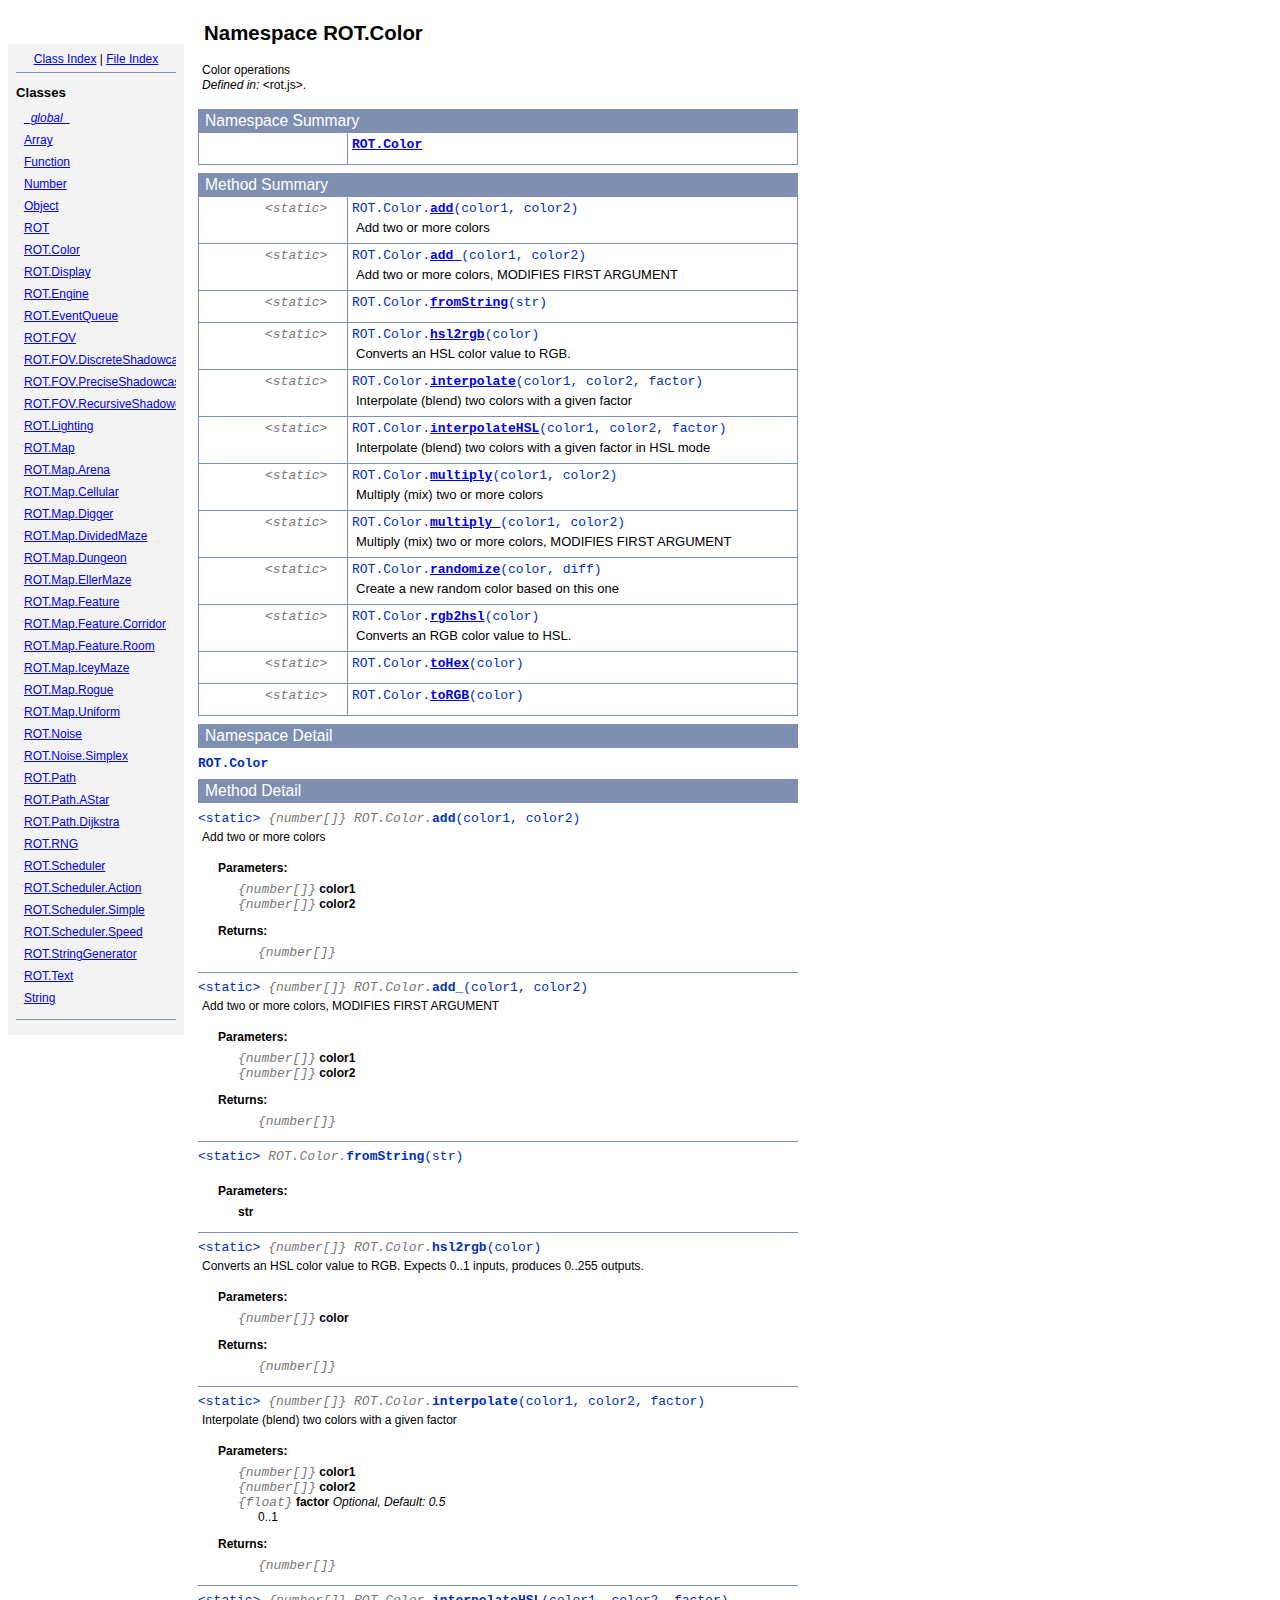
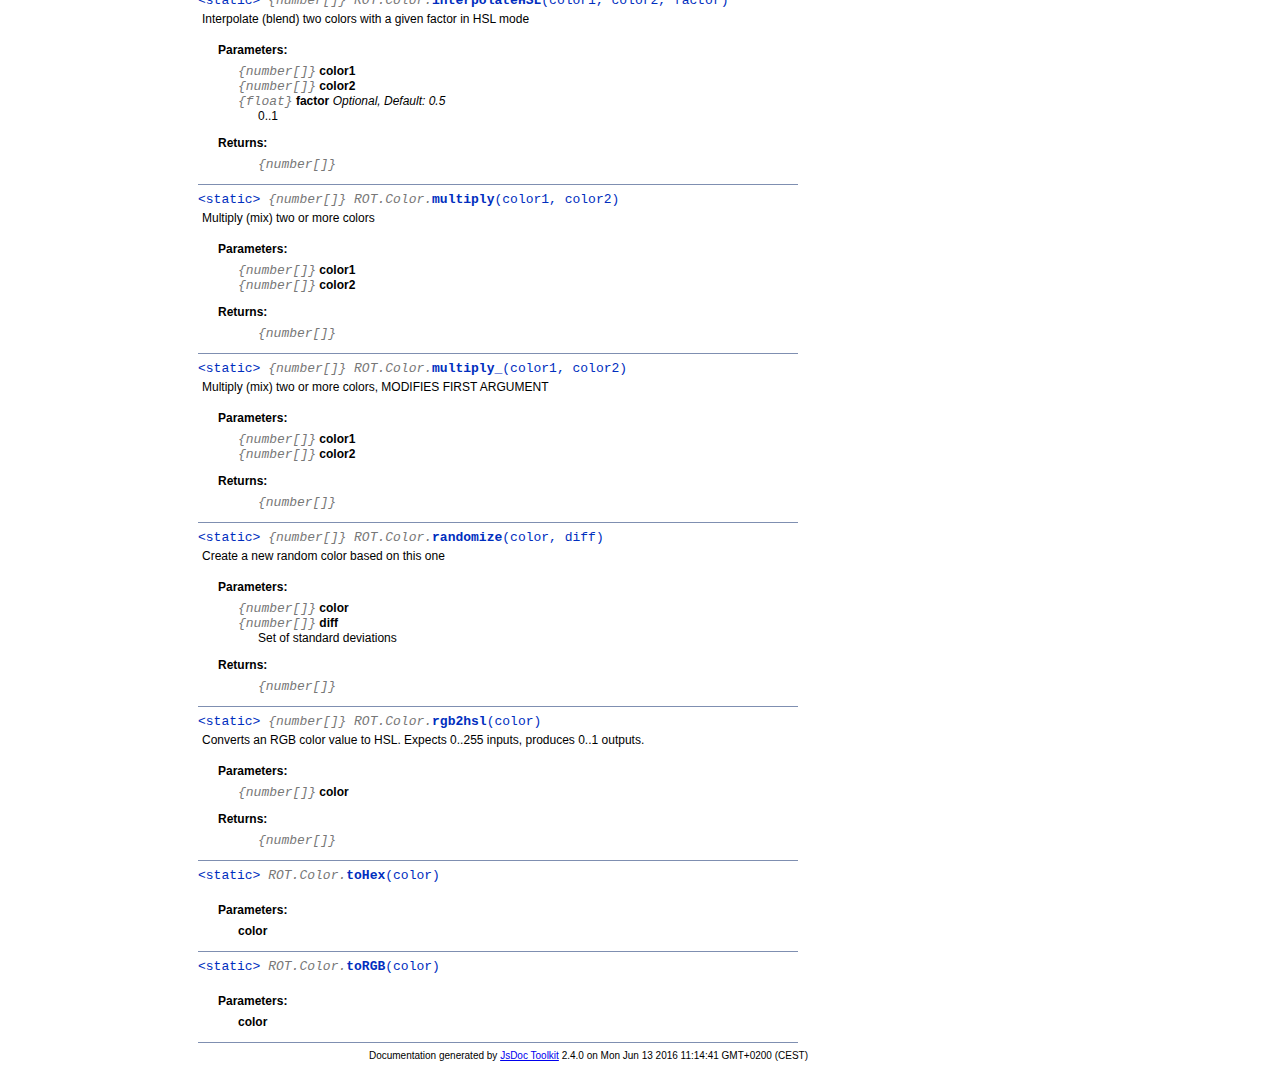
<file: doc/symbols/ROT.Color.html>
<!DOCTYPE html PUBLIC "-//W3C//DTD XHTML 1.0 Transitional//EN"
        "http://www.w3.org/TR/xhtml1/DTD/xhtml1-transitional.dtd">
<html xmlns="http://www.w3.org/1999/xhtml" xml:lang="en" lang="en">
	<head>
		<meta http-equiv="content-type" content="text/html; charset=utf-8" />
		<meta name="generator" content="JsDoc Toolkit" />
		
		<title>JsDoc Reference - ROT.Color</title>

		<style type="text/css">
			/* default.css */
body
{
	font: 12px "Lucida Grande", Tahoma, Arial, Helvetica, sans-serif;
	width: 800px;
}

.header
{
	clear: both;
	background-color: #ccc;
	padding: 8px;
}

h1
{
	font-size: 150%;
	font-weight: bold;
	padding: 0;
	margin: 1em 0 0 .3em;
}

hr
{
	border: none 0;
	border-top: 1px solid #7F8FB1;
	height: 1px;
}

pre.code
{
	display: block;
	padding: 8px;
	border: 1px dashed #ccc;
}

#index
{
	margin-top: 24px;
	float: left;
	width: 160px;
	position: absolute;
	left: 8px;
	background-color: #F3F3F3;
	padding: 8px;
}

#content
{
	margin-left: 190px;
	width: 600px;
}

.classList
{
	list-style-type: none;
	padding: 0;
	margin: 0 0 0 8px;
	font-family: arial, sans-serif;
	font-size: 1em;
	overflow: auto;
}

.classList li
{
	padding: 0;
	margin: 0 0 8px 0;
}

.summaryTable { width: 100%; }

h1.classTitle
{
	font-size:170%;
	line-height:130%;
}

h2 { font-size: 110%; }
caption, div.sectionTitle
{
	background-color: #7F8FB1;
	color: #fff;
	font-size:130%;
	text-align: left;
	padding: 2px 6px 2px 6px;
	border: 1px #7F8FB1 solid;
}

div.sectionTitle { margin-bottom: 8px; }
.summaryTable thead { display: none; }

.summaryTable td
{
	vertical-align: top;
	padding: 4px;
	border-bottom: 1px #7F8FB1 solid;
	border-right: 1px #7F8FB1 solid;
}

/*col#summaryAttributes {}*/
.summaryTable td.attributes
{
	border-left: 1px #7F8FB1 solid;
	width: 140px;
	text-align: right;
}

td.attributes, .fixedFont
{
	line-height: 15px;
	color: #002EBE;
	font-family: "Courier New",Courier,monospace;
	font-size: 13px;
}

.summaryTable td.nameDescription
{
	text-align: left;
	font-size: 13px;
	line-height: 15px;
}

.summaryTable td.nameDescription, .description
{
	line-height: 15px;
	padding: 4px;
	padding-left: 4px;
}

.summaryTable { margin-bottom: 8px; }

ul.inheritsList
{
	list-style: square;
	margin-left: 20px;
	padding-left: 0;
}

.detailList {
	margin-left: 20px; 
	line-height: 15px;
}
.detailList dt { margin-left: 20px; }

.detailList .heading
{
	font-weight: bold;
	padding-bottom: 6px;
	margin-left: 0;
}

.light, td.attributes, .light a:link, .light a:visited
{
	color: #777;
	font-style: italic;
}

.fineprint
{
	text-align: right;
	font-size: 10px;
}
		</style>
	</head>

	<body>
<!-- ============================== header ================================= -->	
		<!-- begin static/header.html -->
		<div id="header">
</div>
		<!-- end static/header.html -->

<!-- ============================== classes index ============================ -->
		<div id="index">
			<!-- begin publish.classesIndex -->
			<div align="center"><a href="../index.html">Class Index</a>
| <a href="../files.html">File Index</a></div>
<hr />
<h2>Classes</h2>
<ul class="classList">
	
	<li><i><a href="../symbols/_global_.html">_global_</a></i></li>
	
	<li><a href="../symbols/Array.html">Array</a></li>
	
	<li><a href="../symbols/Function.html">Function</a></li>
	
	<li><a href="../symbols/Number.html">Number</a></li>
	
	<li><a href="../symbols/Object.html">Object</a></li>
	
	<li><a href="../symbols/ROT.html">ROT</a></li>
	
	<li><a href="../symbols/ROT.Color.html">ROT.Color</a></li>
	
	<li><a href="../symbols/ROT.Display.html">ROT.Display</a></li>
	
	<li><a href="../symbols/ROT.Engine.html">ROT.Engine</a></li>
	
	<li><a href="../symbols/ROT.EventQueue.html">ROT.EventQueue</a></li>
	
	<li><a href="../symbols/ROT.FOV.html">ROT.FOV</a></li>
	
	<li><a href="../symbols/ROT.FOV.DiscreteShadowcasting.html">ROT.FOV.DiscreteShadowcasting</a></li>
	
	<li><a href="../symbols/ROT.FOV.PreciseShadowcasting.html">ROT.FOV.PreciseShadowcasting</a></li>
	
	<li><a href="../symbols/ROT.FOV.RecursiveShadowcasting.html">ROT.FOV.RecursiveShadowcasting</a></li>
	
	<li><a href="../symbols/ROT.Lighting.html">ROT.Lighting</a></li>
	
	<li><a href="../symbols/ROT.Map.html">ROT.Map</a></li>
	
	<li><a href="../symbols/ROT.Map.Arena.html">ROT.Map.Arena</a></li>
	
	<li><a href="../symbols/ROT.Map.Cellular.html">ROT.Map.Cellular</a></li>
	
	<li><a href="../symbols/ROT.Map.Digger.html">ROT.Map.Digger</a></li>
	
	<li><a href="../symbols/ROT.Map.DividedMaze.html">ROT.Map.DividedMaze</a></li>
	
	<li><a href="../symbols/ROT.Map.Dungeon.html">ROT.Map.Dungeon</a></li>
	
	<li><a href="../symbols/ROT.Map.EllerMaze.html">ROT.Map.EllerMaze</a></li>
	
	<li><a href="../symbols/ROT.Map.Feature.html">ROT.Map.Feature</a></li>
	
	<li><a href="../symbols/ROT.Map.Feature.Corridor.html">ROT.Map.Feature.Corridor</a></li>
	
	<li><a href="../symbols/ROT.Map.Feature.Room.html">ROT.Map.Feature.Room</a></li>
	
	<li><a href="../symbols/ROT.Map.IceyMaze.html">ROT.Map.IceyMaze</a></li>
	
	<li><a href="../symbols/ROT.Map.Rogue.html">ROT.Map.Rogue</a></li>
	
	<li><a href="../symbols/ROT.Map.Uniform.html">ROT.Map.Uniform</a></li>
	
	<li><a href="../symbols/ROT.Noise.html">ROT.Noise</a></li>
	
	<li><a href="../symbols/ROT.Noise.Simplex.html">ROT.Noise.Simplex</a></li>
	
	<li><a href="../symbols/ROT.Path.html">ROT.Path</a></li>
	
	<li><a href="../symbols/ROT.Path.AStar.html">ROT.Path.AStar</a></li>
	
	<li><a href="../symbols/ROT.Path.Dijkstra.html">ROT.Path.Dijkstra</a></li>
	
	<li><a href="../symbols/ROT.RNG.html">ROT.RNG</a></li>
	
	<li><a href="../symbols/ROT.Scheduler.html">ROT.Scheduler</a></li>
	
	<li><a href="../symbols/ROT.Scheduler.Action.html">ROT.Scheduler.Action</a></li>
	
	<li><a href="../symbols/ROT.Scheduler.Simple.html">ROT.Scheduler.Simple</a></li>
	
	<li><a href="../symbols/ROT.Scheduler.Speed.html">ROT.Scheduler.Speed</a></li>
	
	<li><a href="../symbols/ROT.StringGenerator.html">ROT.StringGenerator</a></li>
	
	<li><a href="../symbols/ROT.Text.html">ROT.Text</a></li>
	
	<li><a href="../symbols/String.html">String</a></li>
	
</ul>
<hr />
			<!-- end publish.classesIndex -->
		</div>
		
		<div id="content">
<!-- ============================== class title ============================ -->
			<h1 class="classTitle">
				
				Namespace ROT.Color
			</h1>

<!-- ============================== class summary ========================== -->			
			<p class="description">
				
				
			
				Color operations
				
				
					<br /><i>Defined in: </i> &lt;rot.js&gt;.
				
			</p>

<!-- ============================== constructor summary ==================== -->			
			
			<table class="summaryTable" cellspacing="0" summary="A summary of the constructor documented in the class ROT.Color.">
				<caption>Namespace Summary</caption>
				<thead>
					<tr>
						<th scope="col">Constructor Attributes</th>
						<th scope="col">Constructor Name and Description</th>
					</tr>
				</thead>
				<tbody>
					<tr>
						<td class="attributes">&nbsp;</td>
						<td class="nameDescription" >
							<div class="fixedFont">
								<b><a href="../symbols/ROT.Color.html#constructor">ROT.Color</a></b>
							</div>
							<div class="description"></div>
						</td>
					</tr>
				</tbody>
			</table>
			

<!-- ============================== properties summary ===================== -->
			

<!-- ============================== methods summary ======================== -->
			
				
				
				<table class="summaryTable" cellspacing="0" summary="A summary of the methods documented in the class ROT.Color.">
					<caption>Method Summary</caption>
					<thead>
						<tr>
							<th scope="col">Method Attributes</th>
							<th scope="col">Method Name and Description</th>
						</tr>
					</thead>
					<tbody>
					
						<tr>
							<td class="attributes">&lt;static&gt; &nbsp;</td>
							<td class="nameDescription">
								<div class="fixedFont">ROT.Color.<b><a href="../symbols/ROT.Color.html#.add">add</a></b>(color1, color2)
								</div>
								<div class="description">Add two or more colors</div>
							</td>
						</tr>
					
						<tr>
							<td class="attributes">&lt;static&gt; &nbsp;</td>
							<td class="nameDescription">
								<div class="fixedFont">ROT.Color.<b><a href="../symbols/ROT.Color.html#.add_">add_</a></b>(color1, color2)
								</div>
								<div class="description">Add two or more colors, MODIFIES FIRST ARGUMENT</div>
							</td>
						</tr>
					
						<tr>
							<td class="attributes">&lt;static&gt; &nbsp;</td>
							<td class="nameDescription">
								<div class="fixedFont">ROT.Color.<b><a href="../symbols/ROT.Color.html#.fromString">fromString</a></b>(str)
								</div>
								<div class="description"></div>
							</td>
						</tr>
					
						<tr>
							<td class="attributes">&lt;static&gt; &nbsp;</td>
							<td class="nameDescription">
								<div class="fixedFont">ROT.Color.<b><a href="../symbols/ROT.Color.html#.hsl2rgb">hsl2rgb</a></b>(color)
								</div>
								<div class="description">Converts an HSL color value to RGB.</div>
							</td>
						</tr>
					
						<tr>
							<td class="attributes">&lt;static&gt; &nbsp;</td>
							<td class="nameDescription">
								<div class="fixedFont">ROT.Color.<b><a href="../symbols/ROT.Color.html#.interpolate">interpolate</a></b>(color1, color2, factor)
								</div>
								<div class="description">Interpolate (blend) two colors with a given factor</div>
							</td>
						</tr>
					
						<tr>
							<td class="attributes">&lt;static&gt; &nbsp;</td>
							<td class="nameDescription">
								<div class="fixedFont">ROT.Color.<b><a href="../symbols/ROT.Color.html#.interpolateHSL">interpolateHSL</a></b>(color1, color2, factor)
								</div>
								<div class="description">Interpolate (blend) two colors with a given factor in HSL mode</div>
							</td>
						</tr>
					
						<tr>
							<td class="attributes">&lt;static&gt; &nbsp;</td>
							<td class="nameDescription">
								<div class="fixedFont">ROT.Color.<b><a href="../symbols/ROT.Color.html#.multiply">multiply</a></b>(color1, color2)
								</div>
								<div class="description">Multiply (mix) two or more colors</div>
							</td>
						</tr>
					
						<tr>
							<td class="attributes">&lt;static&gt; &nbsp;</td>
							<td class="nameDescription">
								<div class="fixedFont">ROT.Color.<b><a href="../symbols/ROT.Color.html#.multiply_">multiply_</a></b>(color1, color2)
								</div>
								<div class="description">Multiply (mix) two or more colors, MODIFIES FIRST ARGUMENT</div>
							</td>
						</tr>
					
						<tr>
							<td class="attributes">&lt;static&gt; &nbsp;</td>
							<td class="nameDescription">
								<div class="fixedFont">ROT.Color.<b><a href="../symbols/ROT.Color.html#.randomize">randomize</a></b>(color, diff)
								</div>
								<div class="description">Create a new random color based on this one</div>
							</td>
						</tr>
					
						<tr>
							<td class="attributes">&lt;static&gt; &nbsp;</td>
							<td class="nameDescription">
								<div class="fixedFont">ROT.Color.<b><a href="../symbols/ROT.Color.html#.rgb2hsl">rgb2hsl</a></b>(color)
								</div>
								<div class="description">Converts an RGB color value to HSL.</div>
							</td>
						</tr>
					
						<tr>
							<td class="attributes">&lt;static&gt; &nbsp;</td>
							<td class="nameDescription">
								<div class="fixedFont">ROT.Color.<b><a href="../symbols/ROT.Color.html#.toHex">toHex</a></b>(color)
								</div>
								<div class="description"></div>
							</td>
						</tr>
					
						<tr>
							<td class="attributes">&lt;static&gt; &nbsp;</td>
							<td class="nameDescription">
								<div class="fixedFont">ROT.Color.<b><a href="../symbols/ROT.Color.html#.toRGB">toRGB</a></b>(color)
								</div>
								<div class="description"></div>
							</td>
						</tr>
					
					</tbody>
				</table>
				
				
				
			
<!-- ============================== events summary ======================== -->
			

<!-- ============================== constructor details ==================== -->		
			
			<div class="details"><a name="constructor"> </a>
				<div class="sectionTitle">
					Namespace Detail
				</div>
				
				<div class="fixedFont">
						<b>ROT.Color</b>
				</div>
				
				<div class="description">
					
					
				</div>
				
				
				
				
					
					
					
					
					
					
					

			</div>
			

<!-- ============================== field details ========================== -->		
			

<!-- ============================== method details ========================= -->		
			
				<div class="sectionTitle">
					Method Detail
				</div>
				
					<a name=".add"> </a>
					<div class="fixedFont">&lt;static&gt; 
					
					<span class="light">{number[]}</span>
					<span class="light">ROT.Color.</span><b>add</b>(color1, color2)
					
					</div>
					<div class="description">
						Add two or more colors
						
						
					</div>
					
					
					
						
							<dl class="detailList">
							<dt class="heading">Parameters:</dt>
							
								<dt>
									<span class="light fixedFont">{number[]}</span> <b>color1</b>
									
								</dt>
								<dd></dd>
							
								<dt>
									<span class="light fixedFont">{number[]}</span> <b>color2</b>
									
								</dt>
								<dd></dd>
							
							</dl>
						
						
						
						
						
							<dl class="detailList">
							<dt class="heading">Returns:</dt>
							
								<dd><span class="light fixedFont">{number[]}</span> </dd>
							
							</dl>
						
						
						

					<hr />
				
					<a name=".add_"> </a>
					<div class="fixedFont">&lt;static&gt; 
					
					<span class="light">{number[]}</span>
					<span class="light">ROT.Color.</span><b>add_</b>(color1, color2)
					
					</div>
					<div class="description">
						Add two or more colors, MODIFIES FIRST ARGUMENT
						
						
					</div>
					
					
					
						
							<dl class="detailList">
							<dt class="heading">Parameters:</dt>
							
								<dt>
									<span class="light fixedFont">{number[]}</span> <b>color1</b>
									
								</dt>
								<dd></dd>
							
								<dt>
									<span class="light fixedFont">{number[]}</span> <b>color2</b>
									
								</dt>
								<dd></dd>
							
							</dl>
						
						
						
						
						
							<dl class="detailList">
							<dt class="heading">Returns:</dt>
							
								<dd><span class="light fixedFont">{number[]}</span> </dd>
							
							</dl>
						
						
						

					<hr />
				
					<a name=".fromString"> </a>
					<div class="fixedFont">&lt;static&gt; 
					
					
					<span class="light">ROT.Color.</span><b>fromString</b>(str)
					
					</div>
					<div class="description">
						
						
						
					</div>
					
					
					
						
							<dl class="detailList">
							<dt class="heading">Parameters:</dt>
							
								<dt>
									<b>str</b>
									
								</dt>
								<dd></dd>
							
							</dl>
						
						
						
						
						
						
						

					<hr />
				
					<a name=".hsl2rgb"> </a>
					<div class="fixedFont">&lt;static&gt; 
					
					<span class="light">{number[]}</span>
					<span class="light">ROT.Color.</span><b>hsl2rgb</b>(color)
					
					</div>
					<div class="description">
						Converts an HSL color value to RGB. Expects 0..1 inputs, produces 0..255 outputs.
						
						
					</div>
					
					
					
						
							<dl class="detailList">
							<dt class="heading">Parameters:</dt>
							
								<dt>
									<span class="light fixedFont">{number[]}</span> <b>color</b>
									
								</dt>
								<dd></dd>
							
							</dl>
						
						
						
						
						
							<dl class="detailList">
							<dt class="heading">Returns:</dt>
							
								<dd><span class="light fixedFont">{number[]}</span> </dd>
							
							</dl>
						
						
						

					<hr />
				
					<a name=".interpolate"> </a>
					<div class="fixedFont">&lt;static&gt; 
					
					<span class="light">{number[]}</span>
					<span class="light">ROT.Color.</span><b>interpolate</b>(color1, color2, factor)
					
					</div>
					<div class="description">
						Interpolate (blend) two colors with a given factor
						
						
					</div>
					
					
					
						
							<dl class="detailList">
							<dt class="heading">Parameters:</dt>
							
								<dt>
									<span class="light fixedFont">{number[]}</span> <b>color1</b>
									
								</dt>
								<dd></dd>
							
								<dt>
									<span class="light fixedFont">{number[]}</span> <b>color2</b>
									
								</dt>
								<dd></dd>
							
								<dt>
									<span class="light fixedFont">{float}</span> <b>factor</b>
									<i>Optional, Default: 0.5</i>
								</dt>
								<dd>0..1</dd>
							
							</dl>
						
						
						
						
						
							<dl class="detailList">
							<dt class="heading">Returns:</dt>
							
								<dd><span class="light fixedFont">{number[]}</span> </dd>
							
							</dl>
						
						
						

					<hr />
				
					<a name=".interpolateHSL"> </a>
					<div class="fixedFont">&lt;static&gt; 
					
					<span class="light">{number[]}</span>
					<span class="light">ROT.Color.</span><b>interpolateHSL</b>(color1, color2, factor)
					
					</div>
					<div class="description">
						Interpolate (blend) two colors with a given factor in HSL mode
						
						
					</div>
					
					
					
						
							<dl class="detailList">
							<dt class="heading">Parameters:</dt>
							
								<dt>
									<span class="light fixedFont">{number[]}</span> <b>color1</b>
									
								</dt>
								<dd></dd>
							
								<dt>
									<span class="light fixedFont">{number[]}</span> <b>color2</b>
									
								</dt>
								<dd></dd>
							
								<dt>
									<span class="light fixedFont">{float}</span> <b>factor</b>
									<i>Optional, Default: 0.5</i>
								</dt>
								<dd>0..1</dd>
							
							</dl>
						
						
						
						
						
							<dl class="detailList">
							<dt class="heading">Returns:</dt>
							
								<dd><span class="light fixedFont">{number[]}</span> </dd>
							
							</dl>
						
						
						

					<hr />
				
					<a name=".multiply"> </a>
					<div class="fixedFont">&lt;static&gt; 
					
					<span class="light">{number[]}</span>
					<span class="light">ROT.Color.</span><b>multiply</b>(color1, color2)
					
					</div>
					<div class="description">
						Multiply (mix) two or more colors
						
						
					</div>
					
					
					
						
							<dl class="detailList">
							<dt class="heading">Parameters:</dt>
							
								<dt>
									<span class="light fixedFont">{number[]}</span> <b>color1</b>
									
								</dt>
								<dd></dd>
							
								<dt>
									<span class="light fixedFont">{number[]}</span> <b>color2</b>
									
								</dt>
								<dd></dd>
							
							</dl>
						
						
						
						
						
							<dl class="detailList">
							<dt class="heading">Returns:</dt>
							
								<dd><span class="light fixedFont">{number[]}</span> </dd>
							
							</dl>
						
						
						

					<hr />
				
					<a name=".multiply_"> </a>
					<div class="fixedFont">&lt;static&gt; 
					
					<span class="light">{number[]}</span>
					<span class="light">ROT.Color.</span><b>multiply_</b>(color1, color2)
					
					</div>
					<div class="description">
						Multiply (mix) two or more colors, MODIFIES FIRST ARGUMENT
						
						
					</div>
					
					
					
						
							<dl class="detailList">
							<dt class="heading">Parameters:</dt>
							
								<dt>
									<span class="light fixedFont">{number[]}</span> <b>color1</b>
									
								</dt>
								<dd></dd>
							
								<dt>
									<span class="light fixedFont">{number[]}</span> <b>color2</b>
									
								</dt>
								<dd></dd>
							
							</dl>
						
						
						
						
						
							<dl class="detailList">
							<dt class="heading">Returns:</dt>
							
								<dd><span class="light fixedFont">{number[]}</span> </dd>
							
							</dl>
						
						
						

					<hr />
				
					<a name=".randomize"> </a>
					<div class="fixedFont">&lt;static&gt; 
					
					<span class="light">{number[]}</span>
					<span class="light">ROT.Color.</span><b>randomize</b>(color, diff)
					
					</div>
					<div class="description">
						Create a new random color based on this one
						
						
					</div>
					
					
					
						
							<dl class="detailList">
							<dt class="heading">Parameters:</dt>
							
								<dt>
									<span class="light fixedFont">{number[]}</span> <b>color</b>
									
								</dt>
								<dd></dd>
							
								<dt>
									<span class="light fixedFont">{number[]}</span> <b>diff</b>
									
								</dt>
								<dd>Set of standard deviations</dd>
							
							</dl>
						
						
						
						
						
							<dl class="detailList">
							<dt class="heading">Returns:</dt>
							
								<dd><span class="light fixedFont">{number[]}</span> </dd>
							
							</dl>
						
						
						

					<hr />
				
					<a name=".rgb2hsl"> </a>
					<div class="fixedFont">&lt;static&gt; 
					
					<span class="light">{number[]}</span>
					<span class="light">ROT.Color.</span><b>rgb2hsl</b>(color)
					
					</div>
					<div class="description">
						Converts an RGB color value to HSL. Expects 0..255 inputs, produces 0..1 outputs.
						
						
					</div>
					
					
					
						
							<dl class="detailList">
							<dt class="heading">Parameters:</dt>
							
								<dt>
									<span class="light fixedFont">{number[]}</span> <b>color</b>
									
								</dt>
								<dd></dd>
							
							</dl>
						
						
						
						
						
							<dl class="detailList">
							<dt class="heading">Returns:</dt>
							
								<dd><span class="light fixedFont">{number[]}</span> </dd>
							
							</dl>
						
						
						

					<hr />
				
					<a name=".toHex"> </a>
					<div class="fixedFont">&lt;static&gt; 
					
					
					<span class="light">ROT.Color.</span><b>toHex</b>(color)
					
					</div>
					<div class="description">
						
						
						
					</div>
					
					
					
						
							<dl class="detailList">
							<dt class="heading">Parameters:</dt>
							
								<dt>
									<b>color</b>
									
								</dt>
								<dd></dd>
							
							</dl>
						
						
						
						
						
						
						

					<hr />
				
					<a name=".toRGB"> </a>
					<div class="fixedFont">&lt;static&gt; 
					
					
					<span class="light">ROT.Color.</span><b>toRGB</b>(color)
					
					</div>
					<div class="description">
						
						
						
					</div>
					
					
					
						
							<dl class="detailList">
							<dt class="heading">Parameters:</dt>
							
								<dt>
									<b>color</b>
									
								</dt>
								<dd></dd>
							
							</dl>
						
						
						
						
						
						
						

					
				
			
			
<!-- ============================== event details ========================= -->		
			
			
			<hr />
		</div>

		
<!-- ============================== footer ================================= -->
		<div class="fineprint" style="clear:both">
			
			Documentation generated by <a href="http://code.google.com/p/jsdoc-toolkit/" target="_blank">JsDoc Toolkit</a> 2.4.0 on Mon Jun 13 2016 11:14:41 GMT+0200 (CEST)
		</div>
	</body>
</html>
</file>
<file: hp/hp.css>
@import url(http://fonts.googleapis.com/css?family=Inconsolata);

body {
	background-color: #000;
	text-align: center;
}

pre {
	display: inline-block;
	text-align: left;
	font-family: inconsolata, monospace;
	margin: 0;
	line-height: 100%;
}

pre {
	font-size: 16px;
}

@media all and (min-height: 610px) {
	pre { font-size: 17px; }
}

@media all and (min-height: 650px) {
	pre { font-size: 18px; }
}

@media all and (min-height: 700px) {
	pre { font-size: 19px; }
}

@media all and (min-height: 750px) {
	pre { font-size: 20px; }
}

@media all and (min-height: 800px) {
	pre { font-size: 21px; }
}

@media all and (min-height: 850px) {
	pre { font-size: 22px; }
}

@media all and (min-height: 900px) {
	pre { font-size: 23px; }
}

pre span {
	opacity: 0.5;
}

a {
	color: #fff;
	text-decoration: none;
	opacity: 1;
}

a:hover {
	background-color: #333;
}

.text {
	color: #bbb;
	opacity: 1;
}

.text:first-child {
	color: #fff;
	text-decoration: underline;
}

.wall { color: #666; }
.corridor { color: #ccc; }
.staircase { color: #aaa; }
.door { color: #a60; }
.trap { color: #f0f; }
.scroll { color: #fff; }
.water { color: #33f; }
.potion { color: #3ff; }

.money, .money a {
	color: #fe0;
	opacity: 1;
}

.player { color:#f00; }
.kobold { color:#3f3; }
.orc { color:#3f3; }
.goblin { color:#00f; }
.ogre { color:#3a3; }
.dragon { color:#f33; }
</file>
<file: tests/lib/jasmine-1.2.0/jasmine.css>
body { background-color: #eeeeee; padding: 0; margin: 5px; overflow-y: scroll; }

#HTMLReporter { font-size: 11px; font-family: Monaco, "Lucida Console", monospace; line-height: 14px; color: #333333; }
#HTMLReporter a { text-decoration: none; }
#HTMLReporter a:hover { text-decoration: underline; }
#HTMLReporter p, #HTMLReporter h1, #HTMLReporter h2, #HTMLReporter h3, #HTMLReporter h4, #HTMLReporter h5, #HTMLReporter h6 { margin: 0; line-height: 14px; }
#HTMLReporter .banner, #HTMLReporter .symbolSummary, #HTMLReporter .summary, #HTMLReporter .resultMessage, #HTMLReporter .specDetail .description, #HTMLReporter .alert .bar, #HTMLReporter .stackTrace { padding-left: 9px; padding-right: 9px; }
#HTMLReporter #jasmine_content { position: fixed; right: 100%; }
#HTMLReporter .version { color: #aaaaaa; }
#HTMLReporter .banner { margin-top: 14px; }
#HTMLReporter .duration { color: #aaaaaa; float: right; }
#HTMLReporter .symbolSummary { overflow: hidden; *zoom: 1; margin: 14px 0; }
#HTMLReporter .symbolSummary li { display: block; float: left; height: 7px; width: 14px; margin-bottom: 7px; font-size: 16px; }
#HTMLReporter .symbolSummary li.passed { font-size: 14px; }
#HTMLReporter .symbolSummary li.passed:before { color: #5e7d00; content: "\02022"; }
#HTMLReporter .symbolSummary li.failed { line-height: 9px; }
#HTMLReporter .symbolSummary li.failed:before { color: #b03911; content: "x"; font-weight: bold; margin-left: -1px; }
#HTMLReporter .symbolSummary li.skipped { font-size: 14px; }
#HTMLReporter .symbolSummary li.skipped:before { color: #bababa; content: "\02022"; }
#HTMLReporter .symbolSummary li.pending { line-height: 11px; }
#HTMLReporter .symbolSummary li.pending:before { color: #aaaaaa; content: "-"; }
#HTMLReporter .bar { line-height: 28px; font-size: 14px; display: block; color: #eee; }
#HTMLReporter .runningAlert { background-color: #666666; }
#HTMLReporter .skippedAlert { background-color: #aaaaaa; }
#HTMLReporter .skippedAlert:first-child { background-color: #333333; }
#HTMLReporter .skippedAlert:hover { text-decoration: none; color: white; text-decoration: underline; }
#HTMLReporter .passingAlert { background-color: #a6b779; }
#HTMLReporter .passingAlert:first-child { background-color: #5e7d00; }
#HTMLReporter .failingAlert { background-color: #cf867e; }
#HTMLReporter .failingAlert:first-child { background-color: #b03911; }
#HTMLReporter .results { margin-top: 14px; }
#HTMLReporter #details { display: none; }
#HTMLReporter .resultsMenu, #HTMLReporter .resultsMenu a { background-color: #fff; color: #333333; }
#HTMLReporter.showDetails .summaryMenuItem { font-weight: normal; text-decoration: inherit; }
#HTMLReporter.showDetails .summaryMenuItem:hover { text-decoration: underline; }
#HTMLReporter.showDetails .detailsMenuItem { font-weight: bold; text-decoration: underline; }
#HTMLReporter.showDetails .summary { display: none; }
#HTMLReporter.showDetails #details { display: block; }
#HTMLReporter .summaryMenuItem { font-weight: bold; text-decoration: underline; }
#HTMLReporter .summary { margin-top: 14px; }
#HTMLReporter .summary .suite .suite, #HTMLReporter .summary .specSummary { margin-left: 14px; }
#HTMLReporter .summary .specSummary.passed a { color: #5e7d00; }
#HTMLReporter .summary .specSummary.failed a { color: #b03911; }
#HTMLReporter .description + .suite { margin-top: 0; }
#HTMLReporter .suite { margin-top: 14px; }
#HTMLReporter .suite a { color: #333333; }
#HTMLReporter #details .specDetail { margin-bottom: 28px; }
#HTMLReporter #details .specDetail .description { display: block; color: white; background-color: #b03911; }
#HTMLReporter .resultMessage { padding-top: 14px; color: #333333; }
#HTMLReporter .resultMessage span.result { display: block; }
#HTMLReporter .stackTrace { margin: 5px 0 0 0; max-height: 224px; overflow: auto; line-height: 18px; color: #666666; border: 1px solid #ddd; background: white; white-space: pre; }

#TrivialReporter { padding: 8px 13px; position: absolute; top: 0; bottom: 0; left: 0; right: 0; overflow-y: scroll; background-color: white; font-family: "Helvetica Neue Light", "Lucida Grande", "Calibri", "Arial", sans-serif; /*.resultMessage {*/ /*white-space: pre;*/ /*}*/ }
#TrivialReporter a:visited, #TrivialReporter a { color: #303; }
#TrivialReporter a:hover, #TrivialReporter a:active { color: blue; }
#TrivialReporter .run_spec { float: right; padding-right: 5px; font-size: .8em; text-decoration: none; }
#TrivialReporter .banner { color: #303; background-color: #fef; padding: 5px; }
#TrivialReporter .logo { float: left; font-size: 1.1em; padding-left: 5px; }
#TrivialReporter .logo .version { font-size: .6em; padding-left: 1em; }
#TrivialReporter .runner.running { background-color: yellow; }
#TrivialReporter .options { text-align: right; font-size: .8em; }
#TrivialReporter .suite { border: 1px outset gray; margin: 5px 0; padding-left: 1em; }
#TrivialReporter .suite .suite { margin: 5px; }
#TrivialReporter .suite.passed { background-color: #dfd; }
#TrivialReporter .suite.failed { background-color: #fdd; }
#TrivialReporter .spec { margin: 5px; padding-left: 1em; clear: both; }
#TrivialReporter .spec.failed, #TrivialReporter .spec.passed, #TrivialReporter .spec.skipped { padding-bottom: 5px; border: 1px solid gray; }
#TrivialReporter .spec.failed { background-color: #fbb; border-color: red; }
#TrivialReporter .spec.passed { background-color: #bfb; border-color: green; }
#TrivialReporter .spec.skipped { background-color: #bbb; }
#TrivialReporter .messages { border-left: 1px dashed gray; padding-left: 1em; padding-right: 1em; }
#TrivialReporter .passed { background-color: #cfc; display: none; }
#TrivialReporter .failed { background-color: #fbb; }
#TrivialReporter .skipped { color: #777; background-color: #eee; display: none; }
#TrivialReporter .resultMessage span.result { display: block; line-height: 2em; color: black; }
#TrivialReporter .resultMessage .mismatch { color: black; }
#TrivialReporter .stackTrace { white-space: pre; font-size: .8em; margin-left: 10px; max-height: 5em; overflow: auto; border: 1px inset red; padding: 1em; background: #eef; }
#TrivialReporter .finished-at { padding-left: 1em; font-size: .6em; }
#TrivialReporter.show-passed .passed, #TrivialReporter.show-skipped .skipped { display: block; }
#TrivialReporter #jasmine_content { position: fixed; right: 100%; }
#TrivialReporter .runner { border: 1px solid gray; display: block; margin: 5px 0; padding: 2px 0 2px 10px; }
</file>
